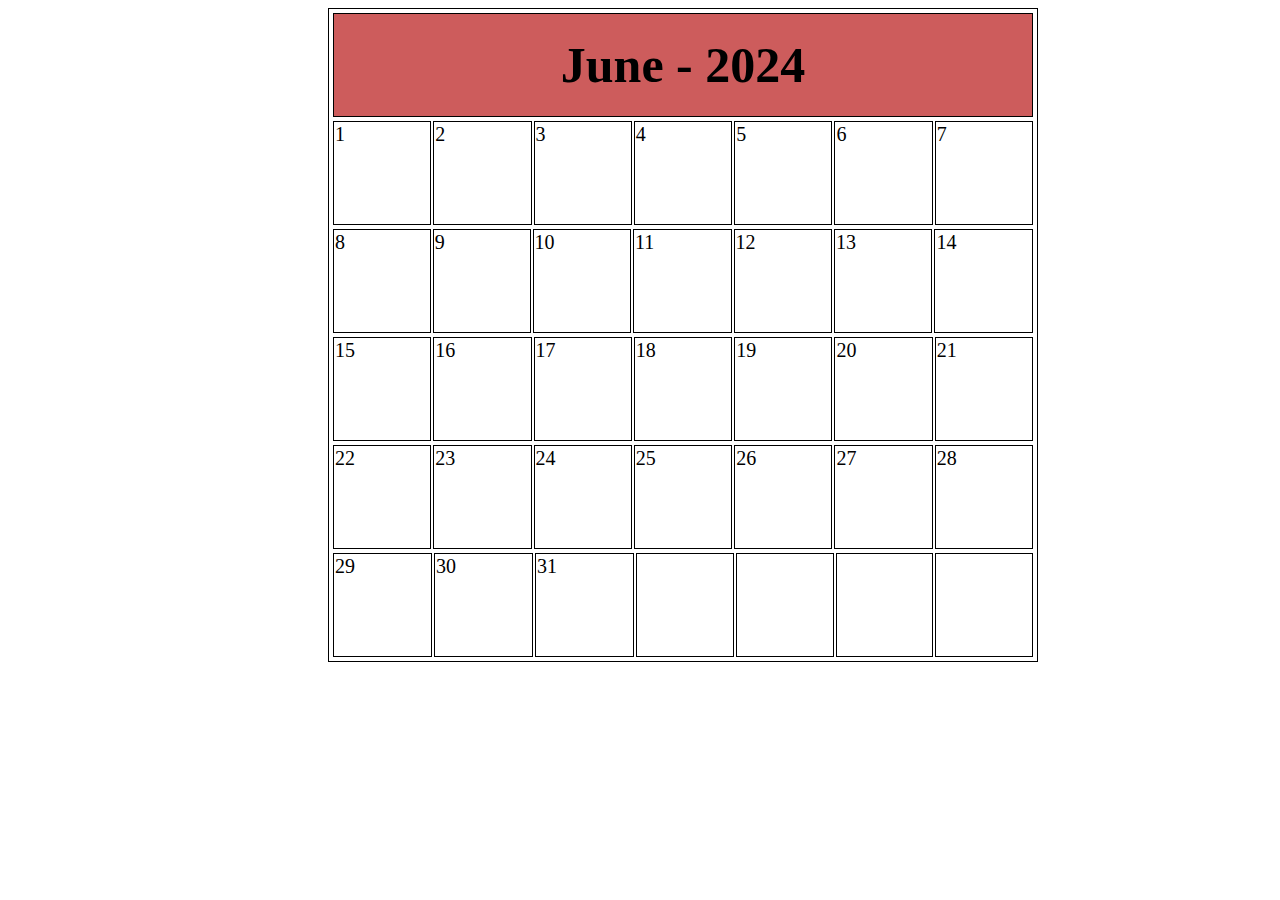
<file: Calendar/index.html>
<!DOCTYPE html>
<html lang="en">
<head>
    <meta charset="UTF-8">
    <meta name="viewport" content="width=device-width, initial-scale=1.0">
    <title>Calendar</title>
    <link rel="stylesheet" href="style.css">
</head>
<body>
    <table class="table">
        <tr class="line">
          <th class="date red">June - 2024</th>
     </tr>
        <tr class="line">
            <td class="day">1</td>
            <td class="day">2</td>
            <td class="day">3</td>
            <td class="day">4</td>
            <td class="day">5</td>
            <td class="day">6</td> 
            <td class="day">7</td>
        </tr>
        <tr class="line">
            <td class="day">8</td>
            <td class="day">9</td>
            <td class="day">10</td>
            <td class="day">11</td>
            <td class="day">12</td>
            <td class="day">13</td> 
            <td class="day">14</td>
        </tr>
        <tr class="line">
            <td class="day">15</td>
            <td class="day">16</td>
            <td class="day">17</td>
            <td class="day">18</td>
            <td class="day">19</td>
            <td class="day">20</td> 
            <td class="day">21</td>
        </tr>
        <tr class="line">
            <td class="day">22</td>
            <td class="day">23</td>
            <td class="day">24</td>
            <td class="day">25</td>
            <td class="day">26</td>
            <td class="day">27</td> 
            <td class="day">28</td>
        </tr>
        <tr class="line">
            <td class="day">29</td>
            <td class="day">30</td>
            <td class="day">31</td>
            <td class="day"></td>
            <td class="day"></td>
            <td class="day"></td> 
            <td class="day"></td>
        </tr>
      </table>
</body>
</html>
</file>
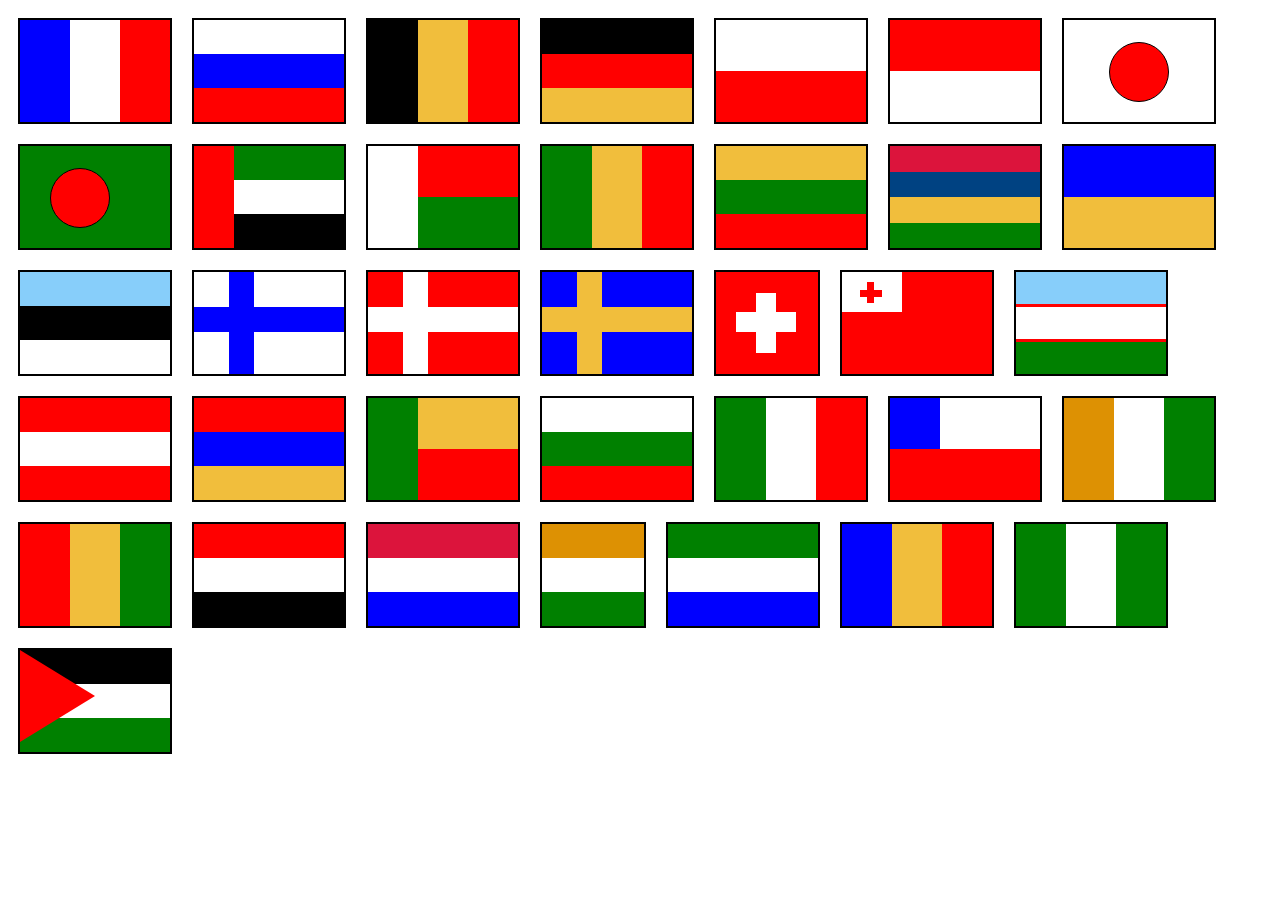
<file: Flags/index.html>
<!DOCTYPE html>
<html lang="en">
<head>
    <meta charset="UTF-8">
    <meta name="viewport" content="width=device-width, initial-scale=1.0">
    <link rel="stylesheet" href="style.css">
    <title>Flags</title>
</head>
<body>

    <div class="flag">
        <div class="threecolumn blue"></div>
        <div class="threecolumn white"></div>
        <div class="threecolumn red"></div>
    </div>
    <div class="flag">
        <div class="threeline white"></div>
        <div class="threeline blue"></div>
        <div class="threeline red"></div>
    </div>
    <div class="flag">
        <div class="threecolumn black"></div>
        <div class="threecolumn yellow"></div>
        <div class="threecolumn red"></div>
    </div>
    <div class="flag">
        <div class="threeline black"></div>
        <div class="threeline red"></div>
        <div class="threeline yellow"></div>
    </div>
    <div class="flag">
        <div class="twoline white"></div>
        <div class="twoline red"></div>
    </div>
    <div class="flag">
        <div class="twoline red"></div>
        <div class="twoline white"></div>
    </div>
    <div class="flag">
        <div class="ball red"></div>
    </div>
    <div class="flag green">
        <div id= "bangladeshball"class="ball red"></div>
    </div>
    <div class="flag">
        <div id="uaecolumn" class="threecolumn red"></div>
        <div class="threeline green"></div>
        <div class="threeline white"></div>
        <div class="threeline black"></div>
    </div>
    <div class="flag">
        <div class="threecolumn white"></div>
        <div class="twoline red"></div>
        <div class="twoline green"></div>
    </div>
    <div class="flag">
        <div class="threecolumn green"></div>
        <div class="threecolumn yellow"></div>
        <div class="threecolumn red"></div>
    </div>
    <div class="flag">
        <div class="threeline yellow"></div>
        <div class="threeline green"></div>
        <div class="threeline red"></div>
    </div>
    <div class="flag">
        <div class="fourline crimson"></div>
        <div id="mauritaniacolor" class="fourline"></div>
        <div class="fourline yellow"></div>
        <div class="fourline green"></div>
    </div>
    <div class="flag">
        <div class="twoline blue"></div>
        <div class="twoline yellow"></div>
    </div>
    <div class="flag">
        <div class="threeline lightblue"></div>
        <div class="threeline black"></div>
        <div class="threeline white"></div>
    </div>
    <div class="flag white">
        <div class="horizontalline blue"></div>
        <div class="verticalline blue"></div>
    </div>
    <div class="flag red">
        <div class="horizontalline white"></div>
        <div class="verticalline white"></div>
    </div>
    <div class="flag blue">
        <div class="horizontalline yellow"></div>
        <div class="verticalline yellow"></div>
    </div>
    <div class="squareflag red">
        <div id="verticallinesuica" class="verticalline white"></div>
        <div id="horizontallinesuica" class="horizontalline white"></div>
     </div>
    <div class="flag red">
        <div id="tonga">
            <div id="verticallinetonga" class="red"></div>
            <div id="horizontallinetonga" class="red"></div>
        </div>
    </div>
    <div class="flag">
        <div id="uzbekistandimension" class="threeline lightblue"></div>
        <div id="uzbekistanline" class="red"></div>
        <div id="uzbekistandimension" class="threeline white"></div>
        <div id="uzbekistanline" class="red"></div>
        <div id="uzbekistandimension" class="threeline green"></div>
    </div>
    <div class="flag">
        <div class="threeline red"></div>
        <div class="threeline white"></div>
        <div class="threeline red"></div>
    </div>
    <div class="flag">
        <div class="threeline red"></div>
        <div class="threeline blue"></div>
        <div class="threeline yellow"></div>
    </div>
    <div class="flag">
        <div id="benincolumn" class="threecolumn green"></div>
        <div class="twoline yellow"></div>
        <div class="twoline red"></div>
    </div>
    <div class="flag">
        <div class="threeline white"></div>
        <div class="threeline green"></div>
        <div class="threeline red"></div>
    </div>
    <div class="flag">
        <div class="threecolumn green"></div>
        <div class="threecolumn white"></div>
        <div class="threecolumn red"></div>
    </div>
    <div class="flag">
        <div id="qchile" class="threecolumn blue"></div>
        <div class="twoline white"></div>
        <div class="twoline red"></div>
    </div>
    <div class="flag">
        <div class="threecolumn orange"></div>
        <div class="threecolumn white"></div>
        <div class="threecolumn green"></div>
    </div>
    <div class="flag">
        <div class="threecolumn red"></div>
        <div class="threecolumn yellow"></div>
        <div class="threecolumn green"></div>
    </div>
    <div class="flag">
        <div class="threeline red"></div>
        <div class="threeline white"></div>
        <div class="threeline black"></div>
    </div>
    <div class="flag">
        <div class="threeline crimson"></div>
        <div class="threeline white"></div>
        <div class="threeline blue"></div>
    </div>
    <div class="squareflag">
        <div id="nigerline" class="threeline orange"></div>
        <div id="nigerline"class="threeline white"></div>
        <div id="nigerline" class="threeline green"></div>
    </div>
    <div class="flag">
        <div class="threeline green"></div>
        <div class="threeline white"></div>
        <div class="threeline blue"></div>
    </div>
    <div class="flag">
        <div class="threecolumn blue"></div>
        <div class="threecolumn yellow"></div>
        <div class="threecolumn red"></div>
    </div>
    <div class="flag">
        <div class="threecolumn green"></div>
        <div class="threecolumn white"></div>
        <div class="threecolumn green"></div>
    </div>
    <div class="flag">
        <div id="triemi" class="righttriangle"></div>
        <div class="threeline black"></div>
        <div class="threeline white"></div>
        <div class="threeline green"></div>
    </div>
</body>
</html>
</file>
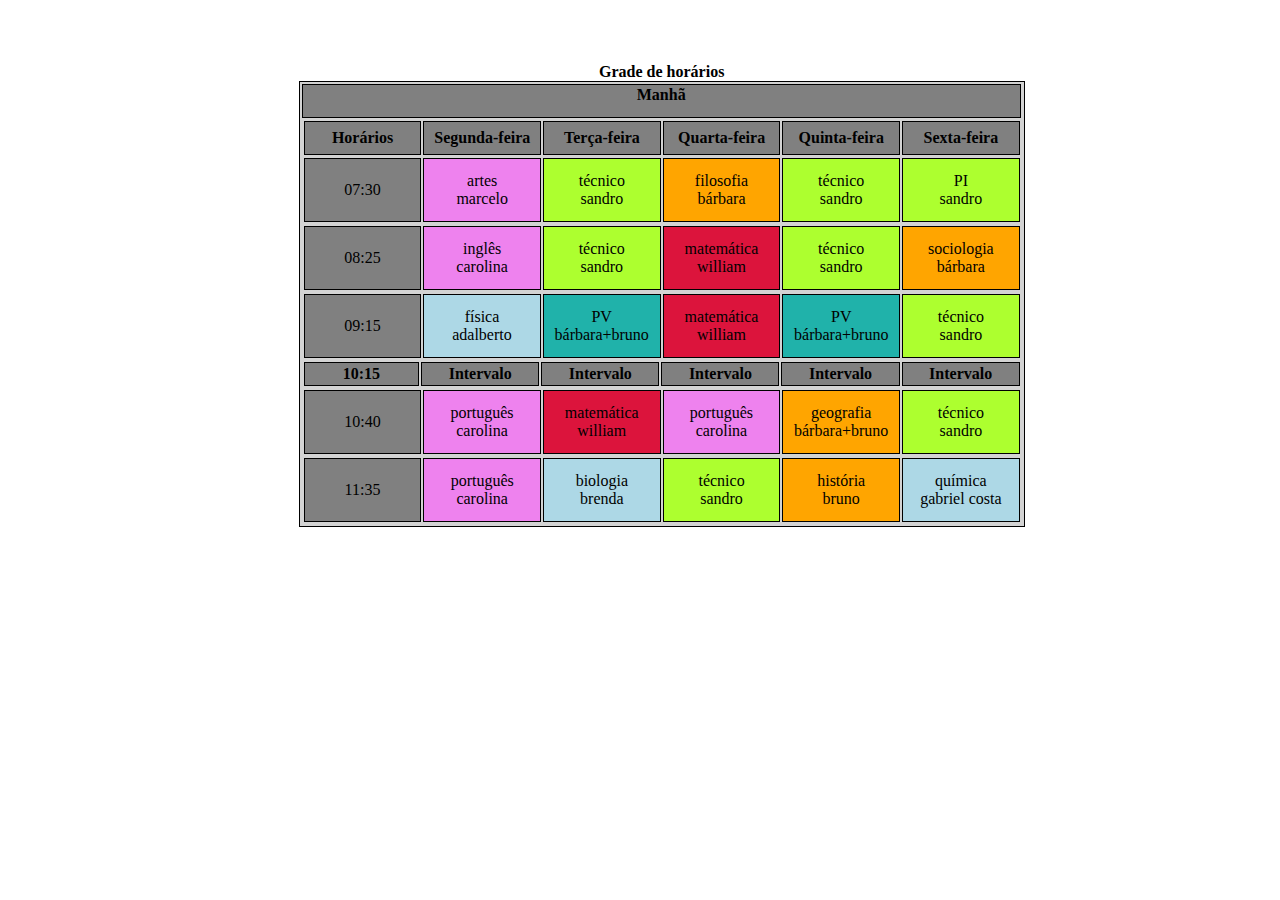
<file: Grade de horários/index.html>
<!DOCTYPE html>
<html lang="en">
<head>
    <meta charset="UTF-8">
    <meta name="viewport" content="width=device-width, initial-scale=1.0">
    <title>Grade de Horários </title>
    <link rel="stylesheet" href="index.css">
</head>
<body>
    <table class="tabela corcinzaclaro">
        <caption><strong>Grade de horários</strong></caption>
        <thead>
            <tr class="linhafina">
                <th class="turno corcinza">Manhã</th>
            </tr>
            <tr class="linhafina">
                <th class="info corcinza">Horários</th>
                <th class="info corcinza">Segunda-feira</th>
                <th class="info corcinza">Terça-feira</th>
                <th class="info corcinza">Quarta-feira</th>
                <th class="info corcinza">Quinta-feira</th>
                <th class="info corcinza">Sexta-feira</th>
            </tr>
        </thead>
        <tr class="linhapeyer">
            <td class="infopeyer corcinza">07:30</td>
            <td class="infopeyer corroxo"> artes <br> marcelo</td>
            <td class="infopeyer corverde"> técnico <br> sandro</td>
            <td class="infopeyer corlaranja"> filosofia <br>bárbara</td>
            <td class="infopeyer corverde"> técnico <br>sandro</td>
            <td class="infopeyer corverde" > PI <br>sandro</td>
        </tr>
        <tr class="linhapeyer">
            <td class="infopeyer corcinza">08:25</td>
            <td class="infopeyer corroxo"> inglês <br> carolina</td>
            <td class="infopeyer corverde"> técnico <br> sandro</td>
            <td class="infopeyer corvermelho"> matemática <br>william</td>
            <td class="infopeyer corverde"> técnico <br>sandro</td>
            <td class="infopeyer corlaranja" > sociologia <br>bárbara</td>
        </tr>
        <tr class="linhapeyer">
            <td class="infopeyer corcinza">09:15</td>
            <td class="infopeyer corazulclaro"> física <br> adalberto</td>
            <td class="infopeyer corazul"> PV <br> bárbara+bruno</td>
            <td class="infopeyer corvermelho"> matemática <br>william</td>
            <td class="infopeyer corazul"> PV <br> bárbara+bruno</td>
            <td class="infopeyer corverde" > técnico <br>sandro</td>
        </tr>
        <tr class="linhaintervalo">
            <th class="inter corcinza">10:15</th>
            <th class="inter corcinza">Intervalo</th>
            <th class="inter corcinza">Intervalo</th>
            <th class="inter corcinza">Intervalo</th>
            <th class="inter corcinza">Intervalo</th>
            <th class="inter corcinza">Intervalo</th>
        </tr>
        <tr class="linhapeyer">
            <td class="infopeyer corcinza">10:40</td>
            <td class="infopeyer corroxo"> português <br> carolina</td>
            <td class="infopeyer corvermelho"> matemática <br> william</td>
            <td class="infopeyer corroxo"> português  <br> carolina</td>
            <td class="infopeyer corlaranja"> geografia <br> bárbara+bruno</td>
            <td class="infopeyer corverde" > técnico <br>sandro</td>
        </tr> <tr class="linhapeyer">
            <td class="infopeyer corcinza">11:35</td>
            <td class="infopeyer corroxo"> português <br> carolina</td>
            <td class="infopeyer corazulclaro"> biologia <br> brenda</td>
            <td class="infopeyer corverde"> técnico <br> sandro</td>
            <td class="infopeyer corlaranja" > história <br> bruno</td>
            <td class="infopeyer corazulclaro" > química <br> gabriel costa</td>
        </tr>
    </table>
    
</body>
</html>
</file>
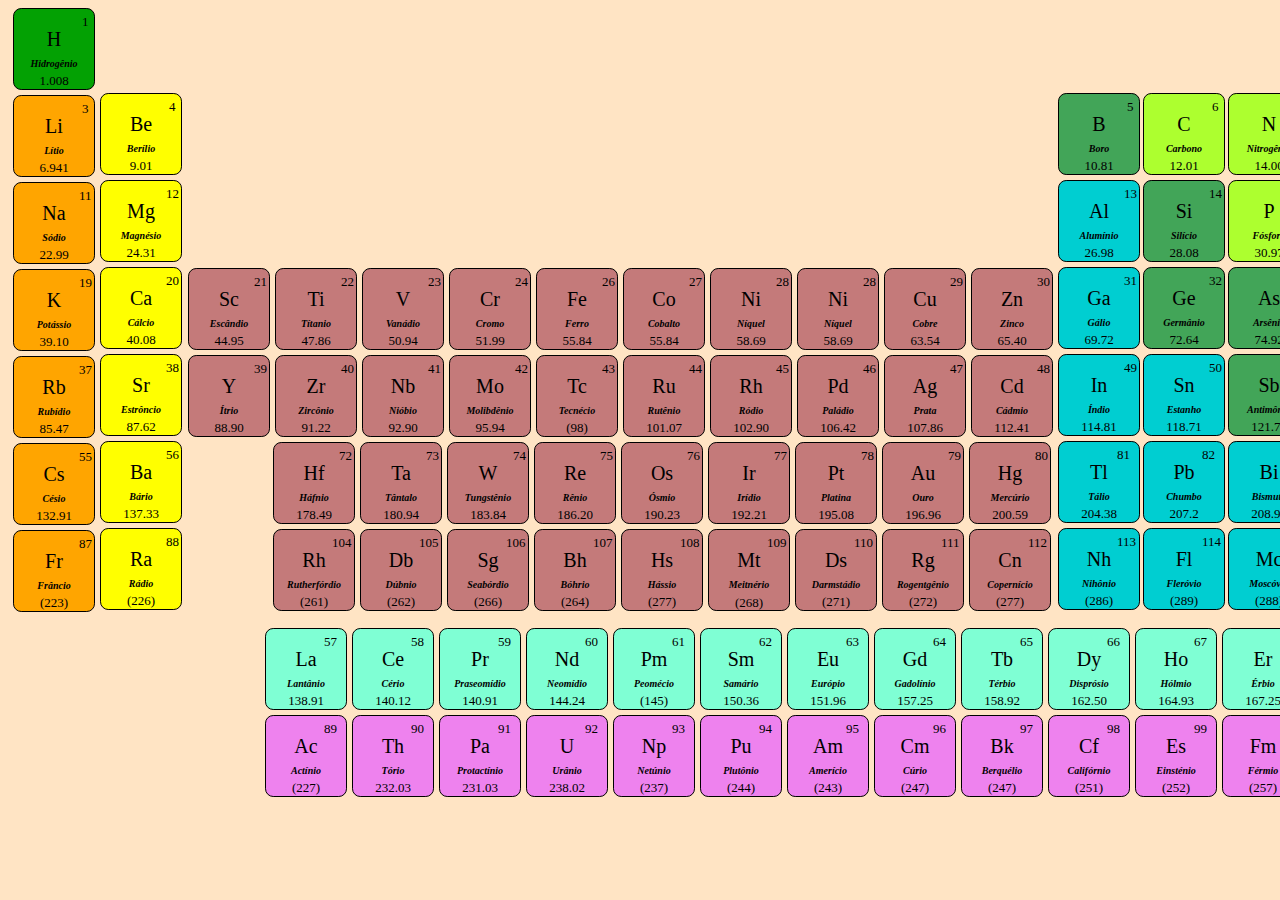
<file: Periodic Table/index.html>
<!DOCTYPE html>
<html lang="en">
<head>
    <meta charset="UTF-8">
    <meta name="viewport" content="width=device-width, initial-scale=1.0">
    <link rel="stylesheet" href="style.css">
    <title>Periodic Table</title>
</head>
<body>
    <div class="tab-per">
        <div class="col1A">
            <div class="bloco corverde">
                <div class="Z"> <span>1</span> </div>
                <div class="simbolo"> <span class="simbolo">H</span></div>
                <div class="nomeelemento"> <h1>Hidrogênio</h1></div>
                <div class="A"><span class="A">1.008</span></div>
            </div>
            <div class="bloco corlaranja">
                <div class="Z"> <span>3</span> </div>
                <div class="simbolo"> <span class="simbolo">Li</span></div>
                <div class="nomeelemento"> <h1>Lítio</h1></div>
                <div class="A"><span class="A">6.941</span></div>
            </div>
            <div class="bloco corlaranja">
                <div class="Z1"> <span>11</span> </div>
                <div class="simbolo"> <span class="simbolo">Na</span></div>
                <div class="nomeelemento"> <h1>Sódio</h1></div>
                <div class="A"><span class="A">22.99</span></div>
            </div>
            <div class="bloco corlaranja">
                <div class="Z1"> <span>19</span> </div>
                <div class="simbolo"> <span class="simbolo">K</span></div>
                <div class="nomeelemento"> <h1>Potássio</h1></div>
                <div class="A"><span class="A">39.10</span></div>
            </div>
            <div class="bloco corlaranja">
                <div class="Z1"> <span>37</span> </div>
                <div class="simbolo"> <span class="simbolo">Rb</span></div>
                <div class="nomeelemento"> <h1>Rubídio</h1></div>
                <div class="A"><span class="A">85.47</span></div>
            </div>
            <div class="bloco corlaranja">
                <div class="Z1"> <span>55</span> </div>
                <div class="simbolo"> <span class="simbolo">Cs</span></div>
                <div class="nomeelemento"> <h1>Césio</h1></div>
                <div class="A"><span class="A">132.91</span></div>
            </div>
            <div class="bloco corlaranja">
                <div class="Z1"> <span>87</span> </div>
                <div class="simbolo"> <span class="simbolo">Fr</span></div>
                <div class="nomeelemento"> <h1>Frâncio</h1></div>
                <div class="A"><span class="A">(223)</span></div>
            </div>
        </div>
        <div class="col2A">
            <div class="blocoinvi"></div>
            <div id="be" class="bloco coramarelo">
                <div class="Z"> <span>4</span> </div>
                <div class="simbolo"> <span class="simbolo">Be</span></div>
                <div class="nomeelemento"> <h1>Berílio</h1></div>
                <div class="A"><span class="A">9.01</span></div>
            </div>
            <div class="bloco coramarelo">
                <div class="Z1"> <span>12</span> </div>
                <div class="simbolo"> <span class="simbolo">Mg</span></div>
                <div class="nomeelemento"> <h1>Magnésio</h1></div>
                <div class="A"><span class="A">24.31</span></div>
            </div>
            <div class="bloco coramarelo">
                <div class="Z1"> <span>20</span> </div>
                <div class="simbolo"> <span class="simbolo">Ca</span></div>
                <div class="nomeelemento"> <h1>Cálcio</h1></div>
                <div class="A"><span class="A">40.08</span></div>
            </div>
            <div class="bloco coramarelo">
                <div class="Z1"> <span>38</span> </div>
                <div class="simbolo"> <span class="simbolo">Sr</span></div>
                <div class="nomeelemento"> <h1>Estrôncio</h1></div>
                <div class="A"><span class="A">87.62</span></div>
            </div>
            <div class="bloco coramarelo">
                <div class="Z1"> <span>56</span> </div>
                <div class="simbolo"> <span class="simbolo">Ba</span></div>
                <div class="nomeelemento"> <h1>Bário</h1></div>
                <div class="A"><span class="A">137.33</span></div>
            </div>
            <div class="bloco coramarelo">
                <div class="Z1"> <span>88</span> </div>
                <div class="simbolo"> <span class="simbolo">Ra</span></div>
                <div class="nomeelemento"> <h1>Rádio</h1></div>
                <div class="A"><span class="A">(226)</span></div>
            </div>
        </div>
        <div class="blocoinvi"></div>
        <div class="blocoinvi"></div>
        <div class="transicao">
            <div class="bloco corvermelhorosado">
                <div class="Z1"> <span>21</span> </div>
                <div class="simbolo"> <span class="simbolo">Sc</span></div>
                <div class="nomeelemento"> <h1>Escândio</h1></div>
                <div class="A"><span class="A">44.95</span></div>
            </div>
            <div class="bloco corvermelhorosado">
                <div class="Z1"> <span>22</span> </div>
                <div class="simbolo"> <span class="simbolo">Ti</span></div>
                <div class="nomeelemento"> <h1>Títanio</h1></div>
                <div class="A"><span class="A">47.86</span></div>
            </div>
            <div class="bloco corvermelhorosado">
                <div class="Z1"> <span>23</span> </div>
                <div class="simbolo"> <span class="simbolo">V</span></div>
                <div class="nomeelemento"> <h1>Vanádio</h1></div>
                <div class="A"><span class="A">50.94</span></div>
            </div>
            <div class="bloco corvermelhorosado">
                <div class="Z1"> <span>24</span> </div>
                <div class="simbolo"> <span class="simbolo">Cr</span></div>
                <div class="nomeelemento"> <h1>Cromo</h1></div>
                <div class="A"><span class="A"> 51.99</span></div>
            </div>
            <div class="bloco corvermelhorosado">
                    <div class="Z1"> <span>26</span> </div>
                    <div class="simbolo"> <span class="simbolo">Fe</span></div>
                    <div class="nomeelemento"> <h1>Ferro</h1></div>
                    <div class="A"><span class="A">55.84</span></div>
            </div>
            <div class="bloco corvermelhorosado">
                <div class="Z1"> <span>27</span> </div>
                <div class="simbolo"> <span class="simbolo">Co</span></div>
                <div class="nomeelemento"> <h1>Cobalto</h1></div>
                <div class="A"><span class="A">55.84</span></div>
            </div>
            <div class="bloco corvermelhorosado">
                <div class="Z1"> <span>28</span> </div>
                <div class="simbolo"> <span class="simbolo">Ni</span></div>
                <div class="nomeelemento"> <h1>Níquel</h1></div>
                <div class="A"><span class="A">58.69</span></div>
            </div>
            <div class="bloco corvermelhorosado">
                   <div class="Z1"> <span>28</span> </div>
                   <div class="simbolo"> <span class="simbolo">Ni</span></div>
                   <div class="nomeelemento"> <h1>Níquel</h1></div>
                   <div class="A"><span class="A">58.69</span></div>
            </div>
            <div class="bloco corvermelhorosado">
                <div class="Z1"> <span>29</span> </div>
                <div class="simbolo"> <span class="simbolo">Cu</span></div>
                <div class="nomeelemento"> <h1>Cobre</h1></div>
                <div class="A"><span class="A">63.54</span></div>
            </div>
            <div class="bloco corvermelhorosado">
                <div class="Z1"> <span>30</span> </div>
                <div class="simbolo"> <span class="simbolo">Zn</span></div>
                <div class="nomeelemento"> <h1>Zinco</h1></div>
                <div class="A"><span class="A">65.40</span></div>
            </div>
            <div class="bloco corvermelhorosado">
                <div class="Z1"> <span>39</span> </div>
                <div class="simbolo"> <span class="simbolo">Y</span></div>
                <div class="nomeelemento"> <h1>Ítrio</h1></div>
                <div class="A"><span class="A">88.90</span></div>
            </div>
            <div class="bloco corvermelhorosado">
                <div class="Z1"> <span>40</span> </div>
                <div class="simbolo"> <span class="simbolo">Zr</span></div>
                <div class="nomeelemento"> <h1>Zircônio</h1></div>
                <div class="A"><span class="A">91.22</span></div>
            </div>
            <div class="bloco corvermelhorosado">
                <div class="Z1"> <span>41</span> </div>
                <div class="simbolo"> <span class="simbolo">Nb</span></div>
                <div class="nomeelemento"> <h1>Nióbio</h1></div>
                <div class="A"><span class="A">92.90</span></div>
            </div>
            <div class="bloco corvermelhorosado">
                <div class="Z1"> <span>42</span> </div>
                <div class="simbolo"> <span class="simbolo">Mo</span></div>
                <div class="nomeelemento"> <h1>Molibdênio</h1></div>
                <div class="A"><span class="A">95.94</span></div>
            </div>
            <div class="bloco corvermelhorosado">
                <div class="Z1"> <span>43</span> </div>
                <div class="simbolo"> <span class="simbolo">Tc</span></div>
                <div class="nomeelemento"> <h1>Tecnécio</h1></div>
                <div class="A"><span class="A">(98)</span></div>
            </div>
            <div class="bloco corvermelhorosado">
                <div class="Z1"> <span>44</span> </div>
                <div class="simbolo"> <span class="simbolo">Ru</span></div>
                <div class="nomeelemento"> <h1>Rutênio</h1></div>
                <div class="A"><span class="A">101.07</span></div>
            </div>
            <div class="bloco corvermelhorosado">
                <div class="Z1"> <span>45</span> </div>
                <div class="simbolo"> <span class="simbolo">Rh</span></div>
                <div class="nomeelemento"> <h1>Ródio</h1></div>
                <div class="A"><span class="A">102.90</span></div>
            </div>
            <div class="bloco corvermelhorosado">
                <div class="Z1"> <span>46</span> </div>
                <div class="simbolo"> <span class="simbolo">Pd</span></div>
                <div class="nomeelemento"> <h1>Paládio</h1></div>
                <div class="A"><span class="A">106.42</span></div>
            </div>
            <div class="bloco corvermelhorosado">
                <div class="Z1"> <span>47</span> </div>
                <div class="simbolo"> <span class="simbolo">Ag</span></div>
                <div class="nomeelemento"> <h1>Prata</h1></div>
                <div class="A"><span class="A">107.86</span></div>
            </div>
            <div class="bloco corvermelhorosado">
                <div class="Z1"> <span>48</span> </div>
                <div class="simbolo"> <span class="simbolo">Cd</span></div>
                <div class="nomeelemento"> <h1>Cádmio</h1></div>
                <div class="A"><span class="A">112.41</span></div>
            </div>
            <div id="divisor" class="blocoinvi"></div>
            <div class="bloco corvermelhorosado">
                <div class="Z1"> <span>72</span> </div>
                <div class="simbolo"> <span class="simbolo">Hf</span></div>
                <div class="nomeelemento"> <h1>Háfnio</h1></div>
                <div class="A"><span class="A">178.49</span></div>
            </div>
            <div class="bloco corvermelhorosado">
                <div class="Z1"> <span>73</span> </div>
                <div class="simbolo"> <span class="simbolo">Ta</span></div>
                <div class="nomeelemento"> <h1>Tântalo</h1></div>
                <div class="A"><span class="A">180.94</span></div>
            </div>
            <div class="bloco corvermelhorosado">
                <div class="Z1"> <span>74</span> </div>
                <div class="simbolo"> <span class="simbolo">W</span></div>
                <div class="nomeelemento"> <h1>Tungstênio</h1></div>
                <div class="A"><span class="A">183.84</span></div>
            </div>
            <div class="bloco corvermelhorosado">
                <div class="Z1"> <span>75</span> </div>
                <div class="simbolo"> <span class="simbolo">Re</span></div>
                <div class="nomeelemento"> <h1>Rênio</h1></div>
                <div class="A"><span class="A">186.20</span></div>
            </div>
            <div class="bloco corvermelhorosado">
                <div class="Z1"> <span>76</span> </div>
                <div class="simbolo"> <span class="simbolo">Os</span></div>
                <div class="nomeelemento"> <h1>Ósmio</h1></div>
                <div class="A"><span class="A">190.23</span></div>
            </div>
            <div class="bloco corvermelhorosado">
                <div class="Z1"> <span>77</span> </div>
                <div class="simbolo"> <span class="simbolo">Ir</span></div>
                <div class="nomeelemento"> <h1>Irídio</h1></div>
                <div class="A"><span class="A">192.21</span></div>
            </div>
            <div class="bloco corvermelhorosado">
                <div class="Z1"> <span>78</span> </div>
                <div class="simbolo"> <span class="simbolo">Pt</span></div>
                <div class="nomeelemento"> <h1>Platina</h1></div>
                <div class="A"><span class="A">195.08</span></div>
            </div>
            <div class="bloco corvermelhorosado">
                <div class="Z1"> <span>79</span> </div>
                <div class="simbolo"> <span class="simbolo">Au</span></div>
                <div class="nomeelemento"> <h1>Ouro</h1></div>
                <div class="A"><span class="A">196.96</span></div>
            </div>
            <div class="bloco corvermelhorosado">
                <div class="Z1"> <span>80</span> </div>
                <div class="simbolo"> <span class="simbolo">Hg</span></div>
                <div class="nomeelemento"> <h1>Mercúrio</h1></div>
                <div class="A"><span class="A">200.59</span></div>
            </div>
            <div id="divisor" class="blocoinvi"></div>
            <div class="bloco corvermelhorosado">
                <div class="Z2"> <span>104</span> </div>
                <div class="simbolo"> <span class="simbolo">Rh</span></div>
                <div class="nomeelemento"> <h1>Rutherfórdio</h1></div>
                <div class="A"><span class="A">(261)</span></div>
            </div>
            <div class="bloco corvermelhorosado">
                <div class="Z2"> <span>105</span> </div>
                <div class="simbolo"> <span class="simbolo">Db</span></div>
                <div class="nomeelemento"> <h1>Dúbnio</h1></div>
                <div class="A"><span class="A">(262)</span></div>
            </div>
            <div class="bloco corvermelhorosado">
                <div class="Z2"> <span>106</span> </div>
                <div class="simbolo"> <span class="simbolo">Sg</span></div>
                <div class="nomeelemento"> <h1>Seabórdio</h1></div>
                <div class="A"><span class="A">(266)</span></div>
            </div>
            <div class="bloco corvermelhorosado">
                <div class="Z2"> <span>107</span> </div>
                <div class="simbolo"> <span class="simbolo">Bh</span></div>
                <div class="nomeelemento"> <h1>Bóhrio</h1></div>
                <div class="A"><span class="A">(264)</span></div>
            </div>
            <div class="bloco corvermelhorosado">
                <div class="Z2"> <span>108</span></div>
                <div class="simbolo"> <span class="simbolo">Hs</span></div>
                <div class="nomeelemento"> <h1>Hássio</h1></div>
                <div class="A"><span class="A">(277)</span></div>
            </div>
            <div class="bloco corvermelhorosado">
                <div class="Z2"> <span>109</span> </div>
                <div class="simbolo"> <span class="simbolo">Mt</span></div>
                <div class="nomeelemento"> <h1>Meitnério</h1></div>
                <div class="A"><span class="A"></span>(268)</span></div>
            </div>
            <div class="bloco corvermelhorosado">
                <div class="Z2"> <span>110</span> </div>
                <div class="simbolo"> <span class="simbolo">Ds</span></div>
                <div class="nomeelemento"> <h1>Darmstádio</h1></div>
                <div class="A"><span class="A">(271)</span></div>
            </div>
            <div class="bloco corvermelhorosado">
                <div class="Z2"> <span>111</span> </div>
                <div class="simbolo"> <span class="simbolo">Rg</span></div>
                <div class="nomeelemento"> <h1>Rogentgênio</h1></div>
                <div class="A"><span class="A">(272)</span></div>
            </div>
            <div class="bloco corvermelhorosado">
                <div class="Z2"> <span>112</span> </div>
                <div class="simbolo"> <span class="simbolo">Cn</span></div>
                <div class="nomeelemento"> <h1>Copernício</h1></div>
                <div class="A"><span class="A">(277)</span></div>
            </div>
        </div>
        <div class="col3A">
            <div class="bloco corazulmar">
                <div class="Z"> <span>5</span> </div>
                <div class="simbolo"> <span class="simbolo">B</span></div>
                <div class="nomeelemento"> <h1>Boro</h1></div>
                <div class="A"><span class="A">10.81</span></div>
            </div>
            <div class="bloco corazulfraco">
                <div class="Z1"> <span>13</span> </div>
                <div class="simbolo"> <span class="simbolo">Al</span></div>
                <div class="nomeelemento"> <h1>Alumínio</h1></div>
                <div class="A"><span class="A">26.98</span></div>
            </div>
            <div class="bloco corazulfraco">
                <div class="Z1"> <span>31</span> </div>
                <div class="simbolo"> <span class="simbolo">Ga</span></div>
                <div class="nomeelemento"> <h1>Gálio</h1></div>
                <div class="A"><span class="A">69.72</span></div>
            </div>
            <div class="bloco corazulfraco">
                <div class="Z1"> <span>49</span> </div>
                <div class="simbolo"> <span class="simbolo">In</span></div>
                <div class="nomeelemento"> <h1>Índio</h1></div>
                <div class="A"><span class="A">114.81</span></div>
            </div>
            <div class="bloco corazulfraco">
                <div class="Z2"> <span>81</span> </div>
                <div class="simbolo"> <span class="simbolo">Tl</span></div>
                <div class="nomeelemento"> <h1>Tálio</h1></div>
                <div class="A"><span class="A">204.38</span></div>
            </div>
            <div class="bloco corazulfraco">
                <div class="Z2"> <span>113</span> </div>
                <div class="simbolo"> <span class="simbolo">Nh</span></div>
                <div class="nomeelemento"> <h1>Nihônio</h1></div>
                <div class="A"><span class="A">(286)</span></div>
            </div>
        </div>
        <div class="col4A">
            <div class="bloco corverdefraco">
                <div class="Z"> <span>6</span> </div>
                <div class="simbolo"> <span class="simbolo">C</span></div>
                <div class="nomeelemento"> <h1>Carbono</h1></div>
                <div class="A"><span class="A">12.01</span></div>
            </div>
            <div class="bloco corazulmar">
                <div class="Z1"> <span>14</span> </div>
                <div class="simbolo"> <span class="simbolo">Si</span></div>
                <div class="nomeelemento"> <h1>Silício</h1></div>
                <div class="A"><span class="A">28.08</span></div>
            </div>
            <div class="bloco corazulmar">
                <div class="Z1"> <span>32</span> </div>
                <div class="simbolo"> <span class="simbolo">Ge</span></div>
                <div class="nomeelemento"> <h1>Germânio</h1></div>
                <div class="A"><span class="A">72.64</span></div>
            </div>
            <div class="bloco corazulfraco">
                <div class="Z1"> <span>50</span> </div>
                <div class="simbolo"> <span class="simbolo">Sn</span></div>
                <div class="nomeelemento"> <h1>Estanho</h1></div>
                <div class="A"><span class="A">118.71</span></div>
            </div>
            <div class="bloco corazulfraco">
                <div class="Z2"> <span>82</span> </div>
                <div class="simbolo"> <span class="simbolo">Pb</span></div>
                <div class="nomeelemento"> <h1>Chumbo</h1></div>
                <div class="A"><span class="A">207.2</span></div>
            </div>
            <div class="bloco corazulfraco">
                <div class="Z2"> <span>114</span> </div>
                <div class="simbolo"> <span class="simbolo">Fl</span></div>
                <div class="nomeelemento"> <h1>Fleróvio</h1></div>
                <div class="A"><span class="A">(289)</span></div>
            </div>
        </div>
        <div class="col5A">
            <div class="bloco corverdefraco">
                <div class="Z"> <span>7</span> </div>
                <div class="simbolo"> <span class="simbolo">N</span></div>
                <div class="nomeelemento"> <h1>Nitrogênio</h1></div>
                <div class="A"><span class="A">14.00</span></div>
            </div>
            <div class="bloco corverdefraco">
                <div class="Z1"> <span>15</span> </div>
                <div class="simbolo"> <span class="simbolo">P</span></div>
                <div class="nomeelemento"> <h1>Fósforo</h1></div>
                <div class="A"><span class="A">30.97</span></div>
            </div>
            <div class="bloco corazulmar">
                <div class="Z1"> <span>33</span> </div>
                <div class="simbolo"> <span class="simbolo">As</span></div>
                <div class="nomeelemento"> <h1>Arsênio</h1></div>
                <div class="A"><span class="A">74.92</span> </span></div>
            </div>
            <div class="bloco corazulmar">
                <div class="Z1"> <span>51</span> </div>
                <div class="simbolo"> <span class="simbolo">Sb</span></div>
                <div class="nomeelemento"> <h1>Antimônio</h1></div>
                <div class="A"><span class="A">121.76</span></div>
            </div>
            <div class="bloco corazulfraco">
                <div class="Z2"> <span>83</span> </div>
                <div class="simbolo"> <span class="simbolo">Bi</span></div>
                <div class="nomeelemento"> <h1>Bismuto</h1></div>
                <div class="A"><span class="A">208.98</span></div>
            </div>
            <div class="bloco corazulfraco">
                <div class="Z2"> <span>115</span> </div>
                <div class="simbolo"> <span class="simbolo">Mc</span></div>
                <div class="nomeelemento"> <h1>Moscóvio</h1></div>
                <div class="A"><span class="A">(288)</span></div>
            </div>
        </div>
        <div class="col6A">
            <div class="bloco corverdefraco">
                <div class="Z"> <span>8</span> </div>
                <div class="simbolo"> <span class="simbolo">O</span></div>
                <div class="nomeelemento"> <h1>Oxigênio</h1></div>
                <div class="A"><span class="A">15.99</span></div>
            </div>
            <div class="bloco corverdefraco">
                <div class="Z1"> <span>16</span> </div>
                <div class="simbolo"> <span class="simbolo">S</span></div>
                <div class="nomeelemento"> <h1>Enxofre</h1></div>
                <div class="A"><span class="A">28.08</span></div>
            </div>
            <div class="bloco corverdefraco">
                <div class="Z1"> <span>34</span> </div>
                <div class="simbolo"> <span class="simbolo">Se</span></div>
                <div class="nomeelemento"> <h1>Selênio</h1></div>
                <div class="A"><span class="A">78.96</span></div>
            </div>
            <div class="bloco corazulmar">
                <div class="Z1"> <span>52</span> </div>
                <div class="simbolo"> <span class="simbolo">Te</span></div>
                <div class="nomeelemento"> <h1>Telúrio</h1></div>
                <div class="A"><span class="A">127.6</span></div>
            </div>
            <div class="bloco corazulmar">
                <div class="Z2"> <span>84</span> </div>
                <div class="simbolo"> <span class="simbolo">Po</span></div>
                <div class="nomeelemento"> <h1>Polônio</h1></div>
                <div class="A"><span class="A">(210)</span></div>
            </div>
            <div class="bloco corazulfraco">
                <div class="Z2"> <span>116</span> </div>
                <div class="simbolo"> <span class="simbolo">Lv</span></div>
                <div class="nomeelemento"> <h1>Livermório</h1></div>
                <div class="A"><span class="A">(293)</span></div>
            </div>
        </div>
        <div class="col7A">
            <div class="bloco corazul2">
                <div class="Z"> <span>9</span> </div>
                <div class="simbolo"> <span class="simbolo">F</span></div>
                <div class="nomeelemento"> <h1>Fluór</h1></div>
                <div class="A"><span class="A">18.99</span></div>
            </div>
            <div class="bloco corazul2">
                <div class="Z1"> <span>17</span> </div>
                <div class="simbolo"> <span class="simbolo">Cl</span></div>
                <div class="nomeelemento"> <h1>Cloro</h1></div>
                <div class="A"><span class="A">35.45</span></div>
            </div>
            <div class="bloco corazul2">
                <div class="Z1"> <span>35</span> </div>
                <div class="simbolo"> <span class="simbolo">Br</span></div>
                <div class="nomeelemento"> <h1>Bromo</h1></div>
                <div class="A"><span class="A">79.90</span></div>
            </div>
            <div class="bloco corazul2">
                <div class="Z1"> <span>53</span> </div>
                <div class="simbolo"> <span class="simbolo">I</span></div>
                <div class="nomeelemento"> <h1>Iodo</h1></div>
                <div class="A"><span class="A">126.90</span></div>
            </div>
            <div class="bloco corazul2">    
                <div class="Z2"> <span>84</span> </div>
                <div class="simbolo"> <span class="simbolo">At</span></div>
                <div class="nomeelemento"> <h1>Ástato</h1></div>
                <div class="A"><span class="A">(210)</span></div>
            </div>
            <div class="bloco corazul2">
                <div class="Z2"> <span>116</span> </div>
                <div class="simbolo"> <span class="simbolo">Ts</span></div>
                <div class="nomeelemento"> <h1>Tenessino</h1></div>
                <div class="A"><span class="A">(294)</span></div>
            </div>
        </div>
        <div class="col8A">
            <div class="bloco corazulforte">
                <div class="Z"> <span>2</span> </div>
                <div class="simbolo"> <span class="simbolo">He</span></div>
                <div class="nomeelemento"> <h1>Hélio</h1></div>
                <div class="A"><span class="A">4.003</span></div>
            </div>
            <div class="bloco corazulforte">
                <div class="Z1"> <span>10</span> </div>
                <div class="simbolo"> <span class="simbolo">Ne</span></div>
                <div class="nomeelemento"> <h1>Neônio</h1></div>
                <div class="A"><span class="A">20.18</span></div>
            </div>
            <div class="bloco corazulforte">
                <div class="Z1"> <span>18</span> </div>
                <div class="simbolo"> <span class="simbolo">Ar</span></div>
                <div class="nomeelemento"> <h1>Argônio</h1></div>
                <div class="A"><span class="A">39.94</span></div>
            </div>
            <div class="bloco corazulforte">
                <div class="Z1"> <span>36</span> </div>
                <div class="simbolo"> <span class="simbolo">Kr</span></div>
                <div class="nomeelemento"> <h1>Criptônio</h1></div>
                <div class="A"><span class="A">83.79</span></div>
            </div>
            <div class="bloco corazulforte">
                <div class="Z1"> <span>54</span> </div>
                <div class="simbolo"> <span class="simbolo">Xe</span></div>
                <div class="nomeelemento"> <h1>Xenônio</h1></div>
                <div class="A"><span class="A">131.29</span></div>
            </div>
            <div class="bloco corazulforte">
                <div class="Z1"> <span>86</span> </div>
                <div class="simbolo"> <span class="simbolo">Rn</span></div>
                <div class="nomeelemento"> <h1>Radônio</h1></div>
                <div class="A"><span class="A">(220)</span></div>
            </div>
            <div class="bloco corazulforte">
                <div class="Z2"> <span>118</span> </div>
                <div class="simbolo"> <span class="simbolo">Og</span></div>
                <div class="nomeelemento"> <h1>Oganessônio</h1></div>
                <div class="A"><span class="A">(294)</span></div>
            </div>
       </div>
    </div>
    <div class="restante">
        <div class="line1">
            <div class="blocobaixo corazul3">
                <div class="Z2"> <span>57</span> </div>
                <div class="simbolo"> <span class="simbolo">La</span></div>
                <div class="nomeelemento"> <h1>Lantânio</h1></div>
                <div class="A"><span class="A">138.91</span></div>
            </div>
            <div class="blocobaixo corazul3">
                <div class="Z2"> <span>58</span> </div>
                <div class="simbolo"> <span class="simbolo">Ce</span></div>
                <div class="nomeelemento"> <h1>Cério</h1></div>
                <div class="A"><span class="A">140.12</span></div>
            </div>
            <div class="blocobaixo corazul3">
                <div class="Z2"> <span>59</span> </div>
                <div class="simbolo"> <span class="simbolo">Pr</span></div>
                <div class="nomeelemento"> <h1>Praseomídio</h1></div>
                <div class="A"><span class="A">140.91</span></div>
            </div>
            <div class="blocobaixo corazul3">
                <div class="Z2"> <span>60</span> </div>
                <div class="simbolo"> <span class="simbolo">Nd</span></div>
                <div class="nomeelemento"> <h1>Neomídio</h1></div>
                <div class="A"><span class="A">144.24</span></div>
            </div>
            <div class="blocobaixo corazul3">
                <div class="Z2"> <span>61</span> </div>
                <div class="simbolo"> <span class="simbolo">Pm</span></div>
                <div class="nomeelemento"> <h1>Peomécio</h1></div>
                <div class="A"><span class="A">(145)</span></div>
            </div>
            <div id="float" class="blocobaixo corazul3">
                <div class="Z2"> <span>62</span> </div>
                <div class="simbolo"> <span class="simbolo">Sm</span></div>
                <div class="nomeelemento"> <h1>Samário</h1></div>
                <div class="A"><span class="A">150.36</span></div>
            </div>
            <div class="blocobaixo corazul3">
                <div class="Z2"> <span>63</span> </div>
                <div class="simbolo"> <span class="simbolo">Eu</span></div>
                <div class="nomeelemento"> <h1>Európio</h1></div>
                <div class="A"><span class="A">151.96</span></div>
            </div>
            <div id="float" class="blocobaixo corazul3">
                <div class="Z2"> <span>64</span> </div>
                <div class="simbolo"> <span class="simbolo">Gd</span></div>
                <div class="nomeelemento"> <h1>Gadolínio</h1></div>
                <div class="A"><span class="A">157.25</span></div>
            </div>
            <div class="blocobaixo corazul3">
                <div class="Z2"> <span>65</span> </div>
                <div class="simbolo"> <span class="simbolo">Tb</span></div>
                <div class="nomeelemento"> <h1>Térbio</h1></div>
                <div class="A"><span class="A">158.92</span></div>
            </div>
            <div id="float" class="blocobaixo corazul3">
                <div class="Z2"> <span>66</span> </div>
                <div class="simbolo"> <span class="simbolo">Dy</span></div>
                <div class="nomeelemento"> <h1>Disprósio</h1></div>
                <div class="A"><span class="A">162.50</span></div>
            </div>
            <div class="blocobaixo corazul3">
                <div class="Z2"> <span>67</span> </div>
                <div class="simbolo"> <span class="simbolo">Ho</span></div>
                <div class="nomeelemento"> <h1>Hólmio</h1></div>
                <div class="A"><span class="A">164.93</span></div>
            </div>
            <div id="float" class="blocobaixo corazul3">
                <div class="Z2"> <span>68</span> </div>
                <div class="simbolo"> <span class="simbolo">Er</span></div>
                <div class="nomeelemento"> <h1>Érbio</h1></div>
                <div class="A"><span class="A">167.25</span></div>
            </div>
            <div id="float" class="blocobaixo corazul3">
                <div class="Z2"> <span>69</span> </div>
                <div class="simbolo"> <span class="simbolo">Tm</span></div>
                <div class="nomeelemento"> <h1>Túlio</h1></div>
                <div class="A"><span class="A">168.93</span></div>
            </div>
            <div class="blocobaixo corazul3">
                <div class="Z2"> <span>70</span> </div>
                <div class="simbolo"> <span class="simbolo">Yb</span></div>
                <div class="nomeelemento"> <h1>Itérbio</h1></div>
                <div class="A"><span class="A">173.04</span></div>
            </div>
            <div class="blocobaixo corazul3">
                <div class="Z2"> <span>71</span> </div>
                <div class="simbolo"> <span class="simbolo">Lu</span></div>
                <div class="nomeelemento"> <h1>Lutênio</h1></div>
                <div class="A"><span class="A">174.96</span></div>
            </div>
        </div>
        <div class="line2">
            <div class="blocobaixo corroxo">
                <div class="Z2"> <span>89</span> </div>
                <div class="simbolo"> <span class="simbolo">Ac</span></div>
                <div class="nomeelemento"> <h1>Actínio</h1></div>
                <div class="A"><span class="A">(227)</span></div>
            </div>
            <div class="blocobaixo corroxo">
                <div class="Z2"> <span>90</span> </div>
                <div class="simbolo"> <span class="simbolo">Th</span></div>
                <div class="nomeelemento"> <h1>Tório</h1></div>
                <div class="A"><span class="A">232.03</span></div>
            </div>
            <div class="blocobaixo corroxo">
                <div class="Z2"> <span>91</span> </div>
                <div class="simbolo"> <span class="simbolo">Pa</span></div>
                <div class="nomeelemento"> <h1>Protactínio</h1></div>
                <div class="A"><span class="A">231.03</span></div>
            </div>
            <div class="blocobaixo corroxo">
                <div class="Z2"> <span>92</span> </div>
                <div class="simbolo"> <span class="simbolo">U</span></div>
                <div class="nomeelemento"> <h1>Urânio</h1></div>
                <div class="A"><span class="A">238.02</span></div>
            </div>
            <div class="blocobaixo corroxo">
                <div class="Z2"> <span>93</span> </div>
                <div class="simbolo"> <span class="simbolo">Np</span></div>
                <div class="nomeelemento"> <h1>Netúnio</h1></div>
                <div class="A"><span class="A">(237)</span></div>
            </div>
            <div class="blocobaixo corroxo">
                <div class="Z2"> <span>94</span> </div>
                <div class="simbolo"> <span class="simbolo">Pu</span></div>
                <div class="nomeelemento"> <h1>Plutônio</h1></div>
                <div class="A"><span class="A">(244)</span></div>
            </div>
            <div class="blocobaixo corroxo">
                <div class="Z2"> <span>95</span> </div>
                <div class="simbolo"> <span class="simbolo">Am</span></div>
                <div class="nomeelemento"> <h1>Amerício</h1></div>
                <div class="A"><span class="A">(243)</span></div>
            </div>
            <div class="blocobaixo corroxo">
                <div class="Z2"> <span>96</span> </div>
                <div class="simbolo"> <span class="simbolo">Cm</span></div>
                <div class="nomeelemento"> <h1>Cúrio</h1></div>
                <div class="A"><span class="A">(247)</span></div>
            </div>
            <div class="blocobaixo corroxo">
                <div class="Z2"> <span>97</span> </div>
                <div class="simbolo"> <span class="simbolo">Bk</span></div>
                <div class="nomeelemento"> <h1>Berquélio</h1></div>
                <div class="A"><span class="A">(247)</span></div>
            </div>
            <div class="blocobaixo corroxo">
                <div class="Z2"> <span>98</span> </div>
                <div class="simbolo"> <span class="simbolo">Cf</span></div>
                <div class="nomeelemento"> <h1>Califórnio</h1></div>
                <div class="A"><span class="A">(251)</span></div>
            </div>
            <div class="blocobaixo corroxo">
                <div class="Z2"> <span>99</span> </div>
                <div class="simbolo"> <span class="simbolo">Es</span></div>
                <div class="nomeelemento"> <h1>Einsténio</h1></div>
                <div class="A"><span class="A">(252)</span></div>
            </div>
            <div class="blocobaixo corroxo">
                <div class="Z2"> <span>100</span> </div>
                <div class="simbolo"> <span class="simbolo">Fm</span></div>
                <div class="nomeelemento"> <h1>Férmio</h1></div>
                <div class="A"><span class="A">(257)</span></div>
            </div>
            <div class="blocobaixo corroxo">
                <div class="Z2"> <span>101</span> </div>
                <div class="simbolo"> <span class="simbolo">Md</span></div>
                <div class="nomeelemento"> <h1>Mendelévio</h1></div>
                <div class="A"><span class="A">(258)</span></div>
            </div>
            <div class="blocobaixo corroxo">
                <div class="Z2"> <span>102</span> </div>
                <div class="simbolo"> <span class="simbolo">No</span></div>
                <div class="nomeelemento"> <h1>Nobélio</h1></div>
                <div class="A"><span class="A">(259)</span></div>
            </div>
            <div class="blocobaixo corroxo">
                <div class="Z2"> <span>103</span> </div>
                <div class="simbolo"> <span class="simbolo">Lr</span></div>
                <div class="nomeelemento"> <h1>Laurêncio</h1></div>
                <div class="A"><span class="A">(262)</span></div>
            </div>
        </div>
    </div>
</body>
</html>
</file>
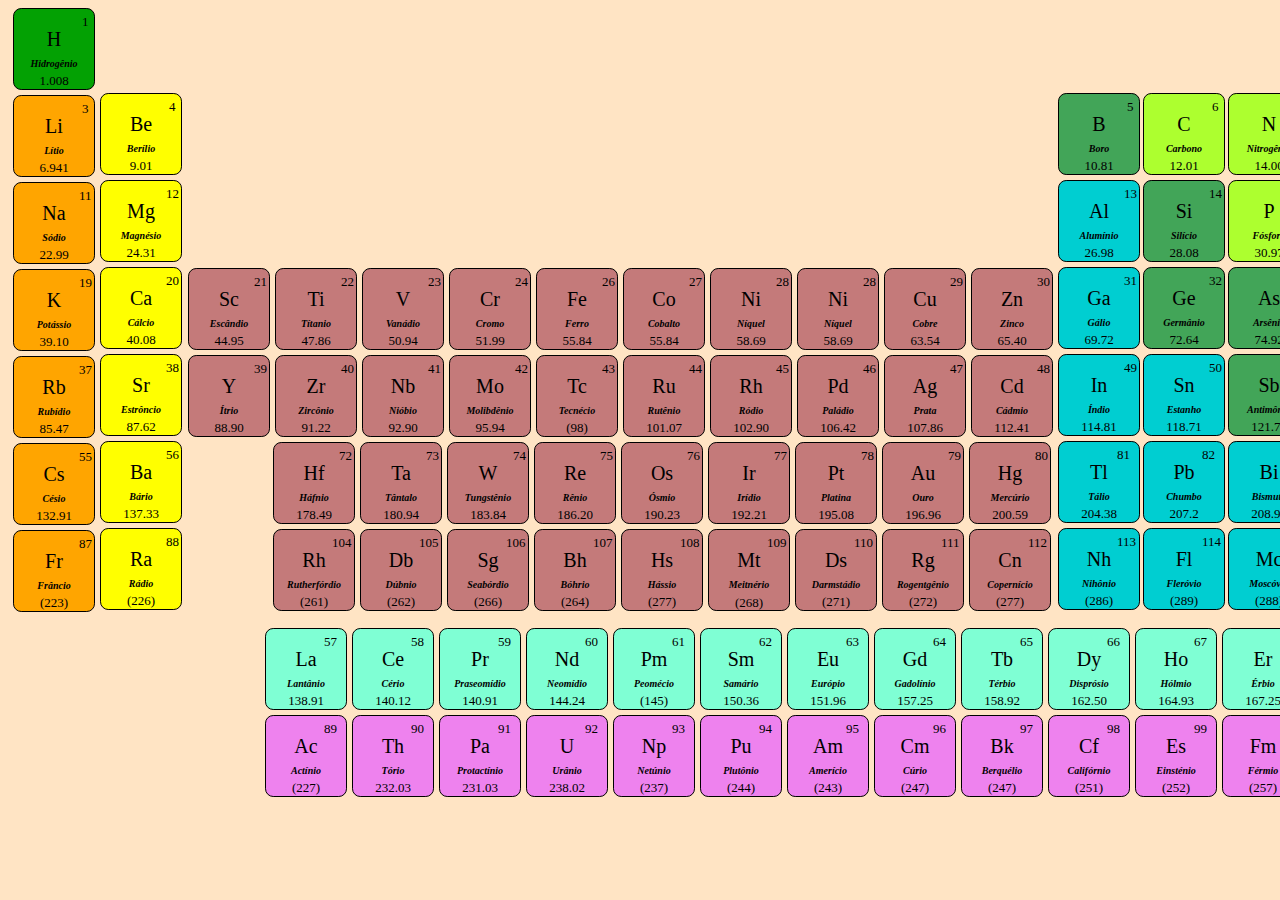
<file: Tabela Periódica/index.html>
<!DOCTYPE html>
<html lang="en">
<head>
    <meta charset="UTF-8">
    <meta name="viewport" content="width=device-width, initial-scale=1.0">
    <link rel="stylesheet" href="index.css">
    <title>Tabela Periódica</title>
</head>
<body>
    <div class="tab-per">
        <div class="col1A">
            <div class="bloco corverde">
                <div class="Z"> <span>1</span> </div>
                <div class="simbolo"> <span class="simbolo">H</span></div>
                <div class="nomeelemento"> <h1>Hidrogênio</h1></div>
                <div class="A"><span class="A">1.008</span></div>
            </div>
            <div class="bloco corlaranja">
                <div class="Z"> <span>3</span> </div>
                <div class="simbolo"> <span class="simbolo">Li</span></div>
                <div class="nomeelemento"> <h1>Lítio</h1></div>
                <div class="A"><span class="A">6.941</span></div>
            </div>
            <div class="bloco corlaranja">
                <div class="Z1"> <span>11</span> </div>
                <div class="simbolo"> <span class="simbolo">Na</span></div>
                <div class="nomeelemento"> <h1>Sódio</h1></div>
                <div class="A"><span class="A">22.99</span></div>
            </div>
            <div class="bloco corlaranja">
                <div class="Z1"> <span>19</span> </div>
                <div class="simbolo"> <span class="simbolo">K</span></div>
                <div class="nomeelemento"> <h1>Potássio</h1></div>
                <div class="A"><span class="A">39.10</span></div>
            </div>
            <div class="bloco corlaranja">
                <div class="Z1"> <span>37</span> </div>
                <div class="simbolo"> <span class="simbolo">Rb</span></div>
                <div class="nomeelemento"> <h1>Rubídio</h1></div>
                <div class="A"><span class="A">85.47</span></div>
            </div>
            <div class="bloco corlaranja">
                <div class="Z1"> <span>55</span> </div>
                <div class="simbolo"> <span class="simbolo">Cs</span></div>
                <div class="nomeelemento"> <h1>Césio</h1></div>
                <div class="A"><span class="A">132.91</span></div>
            </div>
            <div class="bloco corlaranja">
                <div class="Z1"> <span>87</span> </div>
                <div class="simbolo"> <span class="simbolo">Fr</span></div>
                <div class="nomeelemento"> <h1>Frâncio</h1></div>
                <div class="A"><span class="A">(223)</span></div>
            </div>
        </div>
        <div class="col2A">
            <div class="blocoinvi"></div>
            <div id="be" class="bloco coramarelo">
                <div class="Z"> <span>4</span> </div>
                <div class="simbolo"> <span class="simbolo">Be</span></div>
                <div class="nomeelemento"> <h1>Berílio</h1></div>
                <div class="A"><span class="A">9.01</span></div>
            </div>
            <div class="bloco coramarelo">
                <div class="Z1"> <span>12</span> </div>
                <div class="simbolo"> <span class="simbolo">Mg</span></div>
                <div class="nomeelemento"> <h1>Magnésio</h1></div>
                <div class="A"><span class="A">24.31</span></div>
            </div>
            <div class="bloco coramarelo">
                <div class="Z1"> <span>20</span> </div>
                <div class="simbolo"> <span class="simbolo">Ca</span></div>
                <div class="nomeelemento"> <h1>Cálcio</h1></div>
                <div class="A"><span class="A">40.08</span></div>
            </div>
            <div class="bloco coramarelo">
                <div class="Z1"> <span>38</span> </div>
                <div class="simbolo"> <span class="simbolo">Sr</span></div>
                <div class="nomeelemento"> <h1>Estrôncio</h1></div>
                <div class="A"><span class="A">87.62</span></div>
            </div>
            <div class="bloco coramarelo">
                <div class="Z1"> <span>56</span> </div>
                <div class="simbolo"> <span class="simbolo">Ba</span></div>
                <div class="nomeelemento"> <h1>Bário</h1></div>
                <div class="A"><span class="A">137.33</span></div>
            </div>
            <div class="bloco coramarelo">
                <div class="Z1"> <span>88</span> </div>
                <div class="simbolo"> <span class="simbolo">Ra</span></div>
                <div class="nomeelemento"> <h1>Rádio</h1></div>
                <div class="A"><span class="A">(226)</span></div>
            </div>
        </div>
        <div class="blocoinvi"></div>
        <div class="blocoinvi"></div>
        <div class="transicao">
            <div class="bloco corvermelhorosado">
                <div class="Z1"> <span>21</span> </div>
                <div class="simbolo"> <span class="simbolo">Sc</span></div>
                <div class="nomeelemento"> <h1>Escândio</h1></div>
                <div class="A"><span class="A">44.95</span></div>
            </div>
            <div class="bloco corvermelhorosado">
                <div class="Z1"> <span>22</span> </div>
                <div class="simbolo"> <span class="simbolo">Ti</span></div>
                <div class="nomeelemento"> <h1>Títanio</h1></div>
                <div class="A"><span class="A">47.86</span></div>
            </div>
            <div class="bloco corvermelhorosado">
                <div class="Z1"> <span>23</span> </div>
                <div class="simbolo"> <span class="simbolo">V</span></div>
                <div class="nomeelemento"> <h1>Vanádio</h1></div>
                <div class="A"><span class="A">50.94</span></div>
            </div>
            <div class="bloco corvermelhorosado">
                <div class="Z1"> <span>24</span> </div>
                <div class="simbolo"> <span class="simbolo">Cr</span></div>
                <div class="nomeelemento"> <h1>Cromo</h1></div>
                <div class="A"><span class="A"> 51.99</span></div>
            </div>
            <div class="bloco corvermelhorosado">
                    <div class="Z1"> <span>26</span> </div>
                    <div class="simbolo"> <span class="simbolo">Fe</span></div>
                    <div class="nomeelemento"> <h1>Ferro</h1></div>
                    <div class="A"><span class="A">55.84</span></div>
            </div>
            <div class="bloco corvermelhorosado">
                <div class="Z1"> <span>27</span> </div>
                <div class="simbolo"> <span class="simbolo">Co</span></div>
                <div class="nomeelemento"> <h1>Cobalto</h1></div>
                <div class="A"><span class="A">55.84</span></div>
            </div>
            <div class="bloco corvermelhorosado">
                <div class="Z1"> <span>28</span> </div>
                <div class="simbolo"> <span class="simbolo">Ni</span></div>
                <div class="nomeelemento"> <h1>Níquel</h1></div>
                <div class="A"><span class="A">58.69</span></div>
            </div>
            <div class="bloco corvermelhorosado">
                   <div class="Z1"> <span>28</span> </div>
                   <div class="simbolo"> <span class="simbolo">Ni</span></div>
                   <div class="nomeelemento"> <h1>Níquel</h1></div>
                   <div class="A"><span class="A">58.69</span></div>
            </div>
            <div class="bloco corvermelhorosado">
                <div class="Z1"> <span>29</span> </div>
                <div class="simbolo"> <span class="simbolo">Cu</span></div>
                <div class="nomeelemento"> <h1>Cobre</h1></div>
                <div class="A"><span class="A">63.54</span></div>
            </div>
            <div class="bloco corvermelhorosado">
                <div class="Z1"> <span>30</span> </div>
                <div class="simbolo"> <span class="simbolo">Zn</span></div>
                <div class="nomeelemento"> <h1>Zinco</h1></div>
                <div class="A"><span class="A">65.40</span></div>
            </div>
            <div class="bloco corvermelhorosado">
                <div class="Z1"> <span>39</span> </div>
                <div class="simbolo"> <span class="simbolo">Y</span></div>
                <div class="nomeelemento"> <h1>Ítrio</h1></div>
                <div class="A"><span class="A">88.90</span></div>
            </div>
            <div class="bloco corvermelhorosado">
                <div class="Z1"> <span>40</span> </div>
                <div class="simbolo"> <span class="simbolo">Zr</span></div>
                <div class="nomeelemento"> <h1>Zircônio</h1></div>
                <div class="A"><span class="A">91.22</span></div>
            </div>
            <div class="bloco corvermelhorosado">
                <div class="Z1"> <span>41</span> </div>
                <div class="simbolo"> <span class="simbolo">Nb</span></div>
                <div class="nomeelemento"> <h1>Nióbio</h1></div>
                <div class="A"><span class="A">92.90</span></div>
            </div>
            <div class="bloco corvermelhorosado">
                <div class="Z1"> <span>42</span> </div>
                <div class="simbolo"> <span class="simbolo">Mo</span></div>
                <div class="nomeelemento"> <h1>Molibdênio</h1></div>
                <div class="A"><span class="A">95.94</span></div>
            </div>
            <div class="bloco corvermelhorosado">
                <div class="Z1"> <span>43</span> </div>
                <div class="simbolo"> <span class="simbolo">Tc</span></div>
                <div class="nomeelemento"> <h1>Tecnécio</h1></div>
                <div class="A"><span class="A">(98)</span></div>
            </div>
            <div class="bloco corvermelhorosado">
                <div class="Z1"> <span>44</span> </div>
                <div class="simbolo"> <span class="simbolo">Ru</span></div>
                <div class="nomeelemento"> <h1>Rutênio</h1></div>
                <div class="A"><span class="A">101.07</span></div>
            </div>
            <div class="bloco corvermelhorosado">
                <div class="Z1"> <span>45</span> </div>
                <div class="simbolo"> <span class="simbolo">Rh</span></div>
                <div class="nomeelemento"> <h1>Ródio</h1></div>
                <div class="A"><span class="A">102.90</span></div>
            </div>
            <div class="bloco corvermelhorosado">
                <div class="Z1"> <span>46</span> </div>
                <div class="simbolo"> <span class="simbolo">Pd</span></div>
                <div class="nomeelemento"> <h1>Paládio</h1></div>
                <div class="A"><span class="A">106.42</span></div>
            </div>
            <div class="bloco corvermelhorosado">
                <div class="Z1"> <span>47</span> </div>
                <div class="simbolo"> <span class="simbolo">Ag</span></div>
                <div class="nomeelemento"> <h1>Prata</h1></div>
                <div class="A"><span class="A">107.86</span></div>
            </div>
            <div class="bloco corvermelhorosado">
                <div class="Z1"> <span>48</span> </div>
                <div class="simbolo"> <span class="simbolo">Cd</span></div>
                <div class="nomeelemento"> <h1>Cádmio</h1></div>
                <div class="A"><span class="A">112.41</span></div>
            </div>
            <div id="divisor" class="blocoinvi"></div>
            <div class="bloco corvermelhorosado">
                <div class="Z1"> <span>72</span> </div>
                <div class="simbolo"> <span class="simbolo">Hf</span></div>
                <div class="nomeelemento"> <h1>Háfnio</h1></div>
                <div class="A"><span class="A">178.49</span></div>
            </div>
            <div class="bloco corvermelhorosado">
                <div class="Z1"> <span>73</span> </div>
                <div class="simbolo"> <span class="simbolo">Ta</span></div>
                <div class="nomeelemento"> <h1>Tântalo</h1></div>
                <div class="A"><span class="A">180.94</span></div>
            </div>
            <div class="bloco corvermelhorosado">
                <div class="Z1"> <span>74</span> </div>
                <div class="simbolo"> <span class="simbolo">W</span></div>
                <div class="nomeelemento"> <h1>Tungstênio</h1></div>
                <div class="A"><span class="A">183.84</span></div>
            </div>
            <div class="bloco corvermelhorosado">
                <div class="Z1"> <span>75</span> </div>
                <div class="simbolo"> <span class="simbolo">Re</span></div>
                <div class="nomeelemento"> <h1>Rênio</h1></div>
                <div class="A"><span class="A">186.20</span></div>
            </div>
            <div class="bloco corvermelhorosado">
                <div class="Z1"> <span>76</span> </div>
                <div class="simbolo"> <span class="simbolo">Os</span></div>
                <div class="nomeelemento"> <h1>Ósmio</h1></div>
                <div class="A"><span class="A">190.23</span></div>
            </div>
            <div class="bloco corvermelhorosado">
                <div class="Z1"> <span>77</span> </div>
                <div class="simbolo"> <span class="simbolo">Ir</span></div>
                <div class="nomeelemento"> <h1>Irídio</h1></div>
                <div class="A"><span class="A">192.21</span></div>
            </div>
            <div class="bloco corvermelhorosado">
                <div class="Z1"> <span>78</span> </div>
                <div class="simbolo"> <span class="simbolo">Pt</span></div>
                <div class="nomeelemento"> <h1>Platina</h1></div>
                <div class="A"><span class="A">195.08</span></div>
            </div>
            <div class="bloco corvermelhorosado">
                <div class="Z1"> <span>79</span> </div>
                <div class="simbolo"> <span class="simbolo">Au</span></div>
                <div class="nomeelemento"> <h1>Ouro</h1></div>
                <div class="A"><span class="A">196.96</span></div>
            </div>
            <div class="bloco corvermelhorosado">
                <div class="Z1"> <span>80</span> </div>
                <div class="simbolo"> <span class="simbolo">Hg</span></div>
                <div class="nomeelemento"> <h1>Mercúrio</h1></div>
                <div class="A"><span class="A">200.59</span></div>
            </div>
            <div id="divisor" class="blocoinvi"></div>
            <div class="bloco corvermelhorosado">
                <div class="Z2"> <span>104</span> </div>
                <div class="simbolo"> <span class="simbolo">Rh</span></div>
                <div class="nomeelemento"> <h1>Rutherfórdio</h1></div>
                <div class="A"><span class="A">(261)</span></div>
            </div>
            <div class="bloco corvermelhorosado">
                <div class="Z2"> <span>105</span> </div>
                <div class="simbolo"> <span class="simbolo">Db</span></div>
                <div class="nomeelemento"> <h1>Dúbnio</h1></div>
                <div class="A"><span class="A">(262)</span></div>
            </div>
            <div class="bloco corvermelhorosado">
                <div class="Z2"> <span>106</span> </div>
                <div class="simbolo"> <span class="simbolo">Sg</span></div>
                <div class="nomeelemento"> <h1>Seabórdio</h1></div>
                <div class="A"><span class="A">(266)</span></div>
            </div>
            <div class="bloco corvermelhorosado">
                <div class="Z2"> <span>107</span> </div>
                <div class="simbolo"> <span class="simbolo">Bh</span></div>
                <div class="nomeelemento"> <h1>Bóhrio</h1></div>
                <div class="A"><span class="A">(264)</span></div>
            </div>
            <div class="bloco corvermelhorosado">
                <div class="Z2"> <span>108</span></div>
                <div class="simbolo"> <span class="simbolo">Hs</span></div>
                <div class="nomeelemento"> <h1>Hássio</h1></div>
                <div class="A"><span class="A">(277)</span></div>
            </div>
            <div class="bloco corvermelhorosado">
                <div class="Z2"> <span>109</span> </div>
                <div class="simbolo"> <span class="simbolo">Mt</span></div>
                <div class="nomeelemento"> <h1>Meitnério</h1></div>
                <div class="A"><span class="A"></span>(268)</span></div>
            </div>
            <div class="bloco corvermelhorosado">
                <div class="Z2"> <span>110</span> </div>
                <div class="simbolo"> <span class="simbolo">Ds</span></div>
                <div class="nomeelemento"> <h1>Darmstádio</h1></div>
                <div class="A"><span class="A">(271)</span></div>
            </div>
            <div class="bloco corvermelhorosado">
                <div class="Z2"> <span>111</span> </div>
                <div class="simbolo"> <span class="simbolo">Rg</span></div>
                <div class="nomeelemento"> <h1>Rogentgênio</h1></div>
                <div class="A"><span class="A">(272)</span></div>
            </div>
            <div class="bloco corvermelhorosado">
                <div class="Z2"> <span>112</span> </div>
                <div class="simbolo"> <span class="simbolo">Cn</span></div>
                <div class="nomeelemento"> <h1>Copernício</h1></div>
                <div class="A"><span class="A">(277)</span></div>
            </div>
        </div>
        <div class="col3A">
            <div class="bloco corazulmar">
                <div class="Z"> <span>5</span> </div>
                <div class="simbolo"> <span class="simbolo">B</span></div>
                <div class="nomeelemento"> <h1>Boro</h1></div>
                <div class="A"><span class="A">10.81</span></div>
            </div>
            <div class="bloco corazulfraco">
                <div class="Z1"> <span>13</span> </div>
                <div class="simbolo"> <span class="simbolo">Al</span></div>
                <div class="nomeelemento"> <h1>Alumínio</h1></div>
                <div class="A"><span class="A">26.98</span></div>
            </div>
            <div class="bloco corazulfraco">
                <div class="Z1"> <span>31</span> </div>
                <div class="simbolo"> <span class="simbolo">Ga</span></div>
                <div class="nomeelemento"> <h1>Gálio</h1></div>
                <div class="A"><span class="A">69.72</span></div>
            </div>
            <div class="bloco corazulfraco">
                <div class="Z1"> <span>49</span> </div>
                <div class="simbolo"> <span class="simbolo">In</span></div>
                <div class="nomeelemento"> <h1>Índio</h1></div>
                <div class="A"><span class="A">114.81</span></div>
            </div>
            <div class="bloco corazulfraco">
                <div class="Z2"> <span>81</span> </div>
                <div class="simbolo"> <span class="simbolo">Tl</span></div>
                <div class="nomeelemento"> <h1>Tálio</h1></div>
                <div class="A"><span class="A">204.38</span></div>
            </div>
            <div class="bloco corazulfraco">
                <div class="Z2"> <span>113</span> </div>
                <div class="simbolo"> <span class="simbolo">Nh</span></div>
                <div class="nomeelemento"> <h1>Nihônio</h1></div>
                <div class="A"><span class="A">(286)</span></div>
            </div>
        </div>
        <div class="col4A">
            <div class="bloco corverdefraco">
                <div class="Z"> <span>6</span> </div>
                <div class="simbolo"> <span class="simbolo">C</span></div>
                <div class="nomeelemento"> <h1>Carbono</h1></div>
                <div class="A"><span class="A">12.01</span></div>
            </div>
            <div class="bloco corazulmar">
                <div class="Z1"> <span>14</span> </div>
                <div class="simbolo"> <span class="simbolo">Si</span></div>
                <div class="nomeelemento"> <h1>Silício</h1></div>
                <div class="A"><span class="A">28.08</span></div>
            </div>
            <div class="bloco corazulmar">
                <div class="Z1"> <span>32</span> </div>
                <div class="simbolo"> <span class="simbolo">Ge</span></div>
                <div class="nomeelemento"> <h1>Germânio</h1></div>
                <div class="A"><span class="A">72.64</span></div>
            </div>
            <div class="bloco corazulfraco">
                <div class="Z1"> <span>50</span> </div>
                <div class="simbolo"> <span class="simbolo">Sn</span></div>
                <div class="nomeelemento"> <h1>Estanho</h1></div>
                <div class="A"><span class="A">118.71</span></div>
            </div>
            <div class="bloco corazulfraco">
                <div class="Z2"> <span>82</span> </div>
                <div class="simbolo"> <span class="simbolo">Pb</span></div>
                <div class="nomeelemento"> <h1>Chumbo</h1></div>
                <div class="A"><span class="A">207.2</span></div>
            </div>
            <div class="bloco corazulfraco">
                <div class="Z2"> <span>114</span> </div>
                <div class="simbolo"> <span class="simbolo">Fl</span></div>
                <div class="nomeelemento"> <h1>Fleróvio</h1></div>
                <div class="A"><span class="A">(289)</span></div>
            </div>
        </div>
        <div class="col5A">
            <div class="bloco corverdefraco">
                <div class="Z"> <span>7</span> </div>
                <div class="simbolo"> <span class="simbolo">N</span></div>
                <div class="nomeelemento"> <h1>Nitrogênio</h1></div>
                <div class="A"><span class="A">14.00</span></div>
            </div>
            <div class="bloco corverdefraco">
                <div class="Z1"> <span>15</span> </div>
                <div class="simbolo"> <span class="simbolo">P</span></div>
                <div class="nomeelemento"> <h1>Fósforo</h1></div>
                <div class="A"><span class="A">30.97</span></div>
            </div>
            <div class="bloco corazulmar">
                <div class="Z1"> <span>33</span> </div>
                <div class="simbolo"> <span class="simbolo">As</span></div>
                <div class="nomeelemento"> <h1>Arsênio</h1></div>
                <div class="A"><span class="A">74.92</span> </span></div>
            </div>
            <div class="bloco corazulmar">
                <div class="Z1"> <span>51</span> </div>
                <div class="simbolo"> <span class="simbolo">Sb</span></div>
                <div class="nomeelemento"> <h1>Antimônio</h1></div>
                <div class="A"><span class="A">121.76</span></div>
            </div>
            <div class="bloco corazulfraco">
                <div class="Z2"> <span>83</span> </div>
                <div class="simbolo"> <span class="simbolo">Bi</span></div>
                <div class="nomeelemento"> <h1>Bismuto</h1></div>
                <div class="A"><span class="A">208.98</span></div>
            </div>
            <div class="bloco corazulfraco">
                <div class="Z2"> <span>115</span> </div>
                <div class="simbolo"> <span class="simbolo">Mc</span></div>
                <div class="nomeelemento"> <h1>Moscóvio</h1></div>
                <div class="A"><span class="A">(288)</span></div>
            </div>
        </div>
        <div class="col6A">
            <div class="bloco corverdefraco">
                <div class="Z"> <span>8</span> </div>
                <div class="simbolo"> <span class="simbolo">O</span></div>
                <div class="nomeelemento"> <h1>Oxigênio</h1></div>
                <div class="A"><span class="A">15.99</span></div>
            </div>
            <div class="bloco corverdefraco">
                <div class="Z1"> <span>16</span> </div>
                <div class="simbolo"> <span class="simbolo">S</span></div>
                <div class="nomeelemento"> <h1>Enxofre</h1></div>
                <div class="A"><span class="A">28.08</span></div>
            </div>
            <div class="bloco corverdefraco">
                <div class="Z1"> <span>34</span> </div>
                <div class="simbolo"> <span class="simbolo">Se</span></div>
                <div class="nomeelemento"> <h1>Selênio</h1></div>
                <div class="A"><span class="A">78.96</span></div>
            </div>
            <div class="bloco corazulmar">
                <div class="Z1"> <span>52</span> </div>
                <div class="simbolo"> <span class="simbolo">Te</span></div>
                <div class="nomeelemento"> <h1>Telúrio</h1></div>
                <div class="A"><span class="A">127.6</span></div>
            </div>
            <div class="bloco corazulmar">
                <div class="Z2"> <span>84</span> </div>
                <div class="simbolo"> <span class="simbolo">Po</span></div>
                <div class="nomeelemento"> <h1>Polônio</h1></div>
                <div class="A"><span class="A">(210)</span></div>
            </div>
            <div class="bloco corazulfraco">
                <div class="Z2"> <span>116</span> </div>
                <div class="simbolo"> <span class="simbolo">Lv</span></div>
                <div class="nomeelemento"> <h1>Livermório</h1></div>
                <div class="A"><span class="A">(293)</span></div>
            </div>
        </div>
        <div class="col7A">
            <div class="bloco corazul2">
                <div class="Z"> <span>9</span> </div>
                <div class="simbolo"> <span class="simbolo">F</span></div>
                <div class="nomeelemento"> <h1>Fluór</h1></div>
                <div class="A"><span class="A">18.99</span></div>
            </div>
            <div class="bloco corazul2">
                <div class="Z1"> <span>17</span> </div>
                <div class="simbolo"> <span class="simbolo">Cl</span></div>
                <div class="nomeelemento"> <h1>Cloro</h1></div>
                <div class="A"><span class="A">35.45</span></div>
            </div>
            <div class="bloco corazul2">
                <div class="Z1"> <span>35</span> </div>
                <div class="simbolo"> <span class="simbolo">Br</span></div>
                <div class="nomeelemento"> <h1>Bromo</h1></div>
                <div class="A"><span class="A">79.90</span></div>
            </div>
            <div class="bloco corazul2">
                <div class="Z1"> <span>53</span> </div>
                <div class="simbolo"> <span class="simbolo">I</span></div>
                <div class="nomeelemento"> <h1>Iodo</h1></div>
                <div class="A"><span class="A">126.90</span></div>
            </div>
            <div class="bloco corazul2">    
                <div class="Z2"> <span>84</span> </div>
                <div class="simbolo"> <span class="simbolo">At</span></div>
                <div class="nomeelemento"> <h1>Ástato</h1></div>
                <div class="A"><span class="A">(210)</span></div>
            </div>
            <div class="bloco corazul2">
                <div class="Z2"> <span>116</span> </div>
                <div class="simbolo"> <span class="simbolo">Ts</span></div>
                <div class="nomeelemento"> <h1>Tenessino</h1></div>
                <div class="A"><span class="A">(294)</span></div>
            </div>
        </div>
        <div class="col8A">
            <div class="bloco corazulforte">
                <div class="Z"> <span>2</span> </div>
                <div class="simbolo"> <span class="simbolo">He</span></div>
                <div class="nomeelemento"> <h1>Hélio</h1></div>
                <div class="A"><span class="A">4.003</span></div>
            </div>
            <div class="bloco corazulforte">
                <div class="Z1"> <span>10</span> </div>
                <div class="simbolo"> <span class="simbolo">Ne</span></div>
                <div class="nomeelemento"> <h1>Neônio</h1></div>
                <div class="A"><span class="A">20.18</span></div>
            </div>
            <div class="bloco corazulforte">
                <div class="Z1"> <span>18</span> </div>
                <div class="simbolo"> <span class="simbolo">Ar</span></div>
                <div class="nomeelemento"> <h1>Argônio</h1></div>
                <div class="A"><span class="A">39.94</span></div>
            </div>
            <div class="bloco corazulforte">
                <div class="Z1"> <span>36</span> </div>
                <div class="simbolo"> <span class="simbolo">Kr</span></div>
                <div class="nomeelemento"> <h1>Criptônio</h1></div>
                <div class="A"><span class="A">83.79</span></div>
            </div>
            <div class="bloco corazulforte">
                <div class="Z1"> <span>54</span> </div>
                <div class="simbolo"> <span class="simbolo">Xe</span></div>
                <div class="nomeelemento"> <h1>Xenônio</h1></div>
                <div class="A"><span class="A">131.29</span></div>
            </div>
            <div class="bloco corazulforte">
                <div class="Z1"> <span>86</span> </div>
                <div class="simbolo"> <span class="simbolo">Rn</span></div>
                <div class="nomeelemento"> <h1>Radônio</h1></div>
                <div class="A"><span class="A">(220)</span></div>
            </div>
            <div class="bloco corazulforte">
                <div class="Z2"> <span>118</span> </div>
                <div class="simbolo"> <span class="simbolo">Og</span></div>
                <div class="nomeelemento"> <h1>Oganessônio</h1></div>
                <div class="A"><span class="A">(294)</span></div>
            </div>
       </div>
    </div>
    <div class="restante">
        <div class="line1">
            <div class="blocobaixo corazul3">
                <div class="Z2"> <span>57</span> </div>
                <div class="simbolo"> <span class="simbolo">La</span></div>
                <div class="nomeelemento"> <h1>Lantânio</h1></div>
                <div class="A"><span class="A">138.91</span></div>
            </div>
            <div class="blocobaixo corazul3">
                <div class="Z2"> <span>58</span> </div>
                <div class="simbolo"> <span class="simbolo">Ce</span></div>
                <div class="nomeelemento"> <h1>Cério</h1></div>
                <div class="A"><span class="A">140.12</span></div>
            </div>
            <div class="blocobaixo corazul3">
                <div class="Z2"> <span>59</span> </div>
                <div class="simbolo"> <span class="simbolo">Pr</span></div>
                <div class="nomeelemento"> <h1>Praseomídio</h1></div>
                <div class="A"><span class="A">140.91</span></div>
            </div>
            <div class="blocobaixo corazul3">
                <div class="Z2"> <span>60</span> </div>
                <div class="simbolo"> <span class="simbolo">Nd</span></div>
                <div class="nomeelemento"> <h1>Neomídio</h1></div>
                <div class="A"><span class="A">144.24</span></div>
            </div>
            <div class="blocobaixo corazul3">
                <div class="Z2"> <span>61</span> </div>
                <div class="simbolo"> <span class="simbolo">Pm</span></div>
                <div class="nomeelemento"> <h1>Peomécio</h1></div>
                <div class="A"><span class="A">(145)</span></div>
            </div>
            <div id="float" class="blocobaixo corazul3">
                <div class="Z2"> <span>62</span> </div>
                <div class="simbolo"> <span class="simbolo">Sm</span></div>
                <div class="nomeelemento"> <h1>Samário</h1></div>
                <div class="A"><span class="A">150.36</span></div>
            </div>
            <div class="blocobaixo corazul3">
                <div class="Z2"> <span>63</span> </div>
                <div class="simbolo"> <span class="simbolo">Eu</span></div>
                <div class="nomeelemento"> <h1>Európio</h1></div>
                <div class="A"><span class="A">151.96</span></div>
            </div>
            <div id="float" class="blocobaixo corazul3">
                <div class="Z2"> <span>64</span> </div>
                <div class="simbolo"> <span class="simbolo">Gd</span></div>
                <div class="nomeelemento"> <h1>Gadolínio</h1></div>
                <div class="A"><span class="A">157.25</span></div>
            </div>
            <div class="blocobaixo corazul3">
                <div class="Z2"> <span>65</span> </div>
                <div class="simbolo"> <span class="simbolo">Tb</span></div>
                <div class="nomeelemento"> <h1>Térbio</h1></div>
                <div class="A"><span class="A">158.92</span></div>
            </div>
            <div id="float" class="blocobaixo corazul3">
                <div class="Z2"> <span>66</span> </div>
                <div class="simbolo"> <span class="simbolo">Dy</span></div>
                <div class="nomeelemento"> <h1>Disprósio</h1></div>
                <div class="A"><span class="A">162.50</span></div>
            </div>
            <div class="blocobaixo corazul3">
                <div class="Z2"> <span>67</span> </div>
                <div class="simbolo"> <span class="simbolo">Ho</span></div>
                <div class="nomeelemento"> <h1>Hólmio</h1></div>
                <div class="A"><span class="A">164.93</span></div>
            </div>
            <div id="float" class="blocobaixo corazul3">
                <div class="Z2"> <span>68</span> </div>
                <div class="simbolo"> <span class="simbolo">Er</span></div>
                <div class="nomeelemento"> <h1>Érbio</h1></div>
                <div class="A"><span class="A">167.25</span></div>
            </div>
            <div id="float" class="blocobaixo corazul3">
                <div class="Z2"> <span>69</span> </div>
                <div class="simbolo"> <span class="simbolo">Tm</span></div>
                <div class="nomeelemento"> <h1>Túlio</h1></div>
                <div class="A"><span class="A">168.93</span></div>
            </div>
            <div class="blocobaixo corazul3">
                <div class="Z2"> <span>70</span> </div>
                <div class="simbolo"> <span class="simbolo">Yb</span></div>
                <div class="nomeelemento"> <h1>Itérbio</h1></div>
                <div class="A"><span class="A">173.04</span></div>
            </div>
            <div class="blocobaixo corazul3">
                <div class="Z2"> <span>71</span> </div>
                <div class="simbolo"> <span class="simbolo">Lu</span></div>
                <div class="nomeelemento"> <h1>Lutênio</h1></div>
                <div class="A"><span class="A">174.96</span></div>
            </div>
        </div>
        <div class="line2">
            <div class="blocobaixo corroxo">
                <div class="Z2"> <span>89</span> </div>
                <div class="simbolo"> <span class="simbolo">Ac</span></div>
                <div class="nomeelemento"> <h1>Actínio</h1></div>
                <div class="A"><span class="A">(227)</span></div>
            </div>
            <div class="blocobaixo corroxo">
                <div class="Z2"> <span>90</span> </div>
                <div class="simbolo"> <span class="simbolo">Th</span></div>
                <div class="nomeelemento"> <h1>Tório</h1></div>
                <div class="A"><span class="A">232.03</span></div>
            </div>
            <div class="blocobaixo corroxo">
                <div class="Z2"> <span>91</span> </div>
                <div class="simbolo"> <span class="simbolo">Pa</span></div>
                <div class="nomeelemento"> <h1>Protactínio</h1></div>
                <div class="A"><span class="A">231.03</span></div>
            </div>
            <div class="blocobaixo corroxo">
                <div class="Z2"> <span>92</span> </div>
                <div class="simbolo"> <span class="simbolo">U</span></div>
                <div class="nomeelemento"> <h1>Urânio</h1></div>
                <div class="A"><span class="A">238.02</span></div>
            </div>
            <div class="blocobaixo corroxo">
                <div class="Z2"> <span>93</span> </div>
                <div class="simbolo"> <span class="simbolo">Np</span></div>
                <div class="nomeelemento"> <h1>Netúnio</h1></div>
                <div class="A"><span class="A">(237)</span></div>
            </div>
            <div class="blocobaixo corroxo">
                <div class="Z2"> <span>94</span> </div>
                <div class="simbolo"> <span class="simbolo">Pu</span></div>
                <div class="nomeelemento"> <h1>Plutônio</h1></div>
                <div class="A"><span class="A">(244)</span></div>
            </div>
            <div class="blocobaixo corroxo">
                <div class="Z2"> <span>95</span> </div>
                <div class="simbolo"> <span class="simbolo">Am</span></div>
                <div class="nomeelemento"> <h1>Amerício</h1></div>
                <div class="A"><span class="A">(243)</span></div>
            </div>
            <div class="blocobaixo corroxo">
                <div class="Z2"> <span>96</span> </div>
                <div class="simbolo"> <span class="simbolo">Cm</span></div>
                <div class="nomeelemento"> <h1>Cúrio</h1></div>
                <div class="A"><span class="A">(247)</span></div>
            </div>
            <div class="blocobaixo corroxo">
                <div class="Z2"> <span>97</span> </div>
                <div class="simbolo"> <span class="simbolo">Bk</span></div>
                <div class="nomeelemento"> <h1>Berquélio</h1></div>
                <div class="A"><span class="A">(247)</span></div>
            </div>
            <div class="blocobaixo corroxo">
                <div class="Z2"> <span>98</span> </div>
                <div class="simbolo"> <span class="simbolo">Cf</span></div>
                <div class="nomeelemento"> <h1>Califórnio</h1></div>
                <div class="A"><span class="A">(251)</span></div>
            </div>
            <div class="blocobaixo corroxo">
                <div class="Z2"> <span>99</span> </div>
                <div class="simbolo"> <span class="simbolo">Es</span></div>
                <div class="nomeelemento"> <h1>Einsténio</h1></div>
                <div class="A"><span class="A">(252)</span></div>
            </div>
            <div class="blocobaixo corroxo">
                <div class="Z2"> <span>100</span> </div>
                <div class="simbolo"> <span class="simbolo">Fm</span></div>
                <div class="nomeelemento"> <h1>Férmio</h1></div>
                <div class="A"><span class="A">(257)</span></div>
            </div>
            <div class="blocobaixo corroxo">
                <div class="Z2"> <span>101</span> </div>
                <div class="simbolo"> <span class="simbolo">Md</span></div>
                <div class="nomeelemento"> <h1>Mendelévio</h1></div>
                <div class="A"><span class="A">(258)</span></div>
            </div>
            <div class="blocobaixo corroxo">
                <div class="Z2"> <span>102</span> </div>
                <div class="simbolo"> <span class="simbolo">No</span></div>
                <div class="nomeelemento"> <h1>Nobélio</h1></div>
                <div class="A"><span class="A">(259)</span></div>
            </div>
            <div class="blocobaixo corroxo">
                <div class="Z2"> <span>103</span> </div>
                <div class="simbolo"> <span class="simbolo">Lr</span></div>
                <div class="nomeelemento"> <h1>Laurêncio</h1></div>
                <div class="A"><span class="A">(262)</span></div>
            </div>
        </div>
    </div>
</body>
</html>
</file>
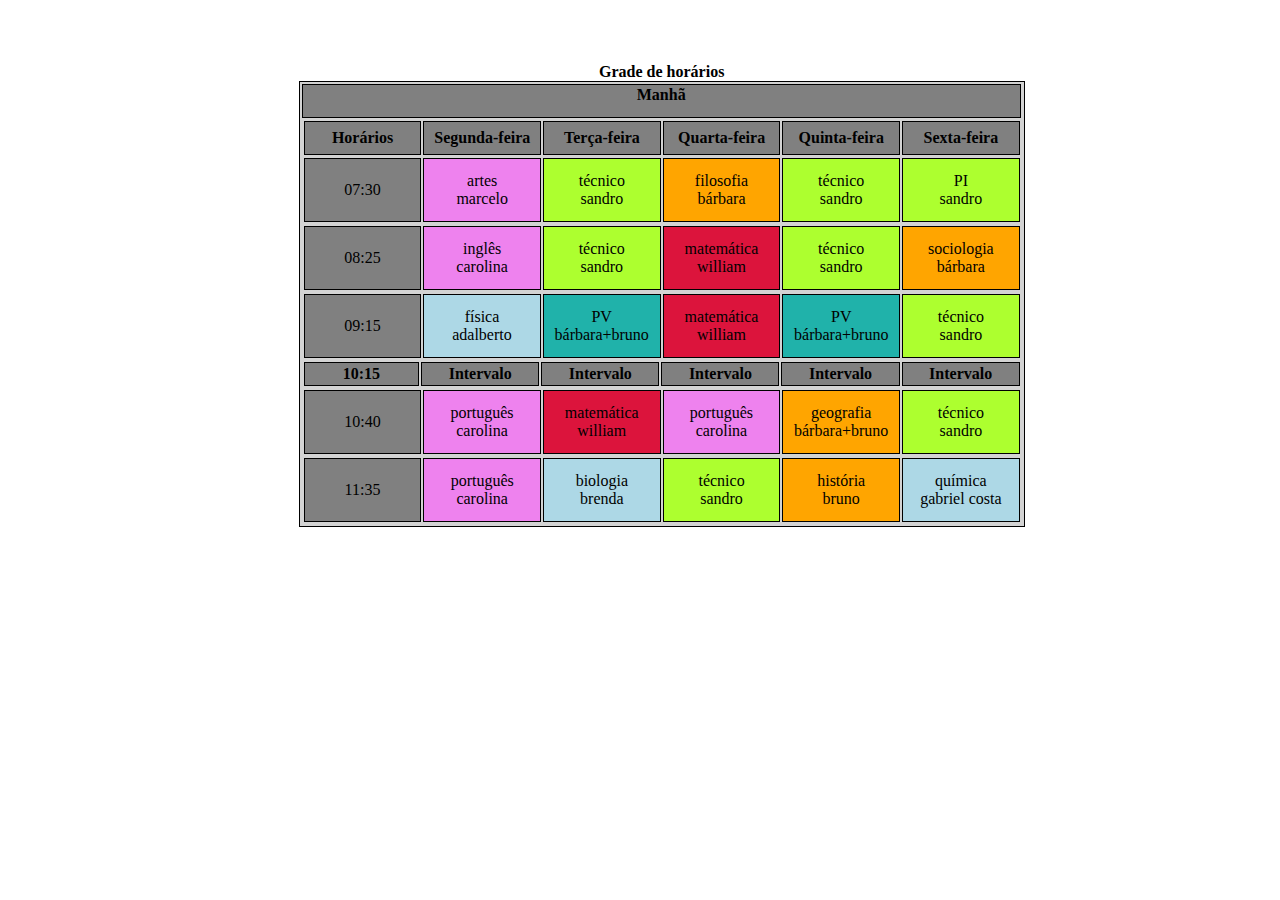
<file: TimeGrade/index.html>
<!DOCTYPE html>
<html lang="en">
<head>
    <meta charset="UTF-8">
    <meta name="viewport" content="width=device-width, initial-scale=1.0">
    <title>TimeGrade </title>
    <link rel="stylesheet" href="style.css">
</head>
<body>
    <table class="tabela corcinzaclaro">
        <caption><strong>Grade de horários</strong></caption>
        <thead>
            <tr class="linhafina">
                <th class="turno corcinza">Manhã</th>
            </tr>
            <tr class="linhafina">
                <th class="info corcinza">Horários</th>
                <th class="info corcinza">Segunda-feira</th>
                <th class="info corcinza">Terça-feira</th>
                <th class="info corcinza">Quarta-feira</th>
                <th class="info corcinza">Quinta-feira</th>
                <th class="info corcinza">Sexta-feira</th>
            </tr>
        </thead>
        <tr class="linhapeyer">
            <td class="infopeyer corcinza">07:30</td>
            <td class="infopeyer corroxo"> artes <br> marcelo</td>
            <td class="infopeyer corverde"> técnico <br> sandro</td>
            <td class="infopeyer corlaranja"> filosofia <br>bárbara</td>
            <td class="infopeyer corverde"> técnico <br>sandro</td>
            <td class="infopeyer corverde" > PI <br>sandro</td>
        </tr>
        <tr class="linhapeyer">
            <td class="infopeyer corcinza">08:25</td>
            <td class="infopeyer corroxo"> inglês <br> carolina</td>
            <td class="infopeyer corverde"> técnico <br> sandro</td>
            <td class="infopeyer corvermelho"> matemática <br>william</td>
            <td class="infopeyer corverde"> técnico <br>sandro</td>
            <td class="infopeyer corlaranja" > sociologia <br>bárbara</td>
        </tr>
        <tr class="linhapeyer">
            <td class="infopeyer corcinza">09:15</td>
            <td class="infopeyer corazulclaro"> física <br> adalberto</td>
            <td class="infopeyer corazul"> PV <br> bárbara+bruno</td>
            <td class="infopeyer corvermelho"> matemática <br>william</td>
            <td class="infopeyer corazul"> PV <br> bárbara+bruno</td>
            <td class="infopeyer corverde" > técnico <br>sandro</td>
        </tr>
        <tr class="linhaintervalo">
            <th class="inter corcinza">10:15</th>
            <th class="inter corcinza">Intervalo</th>
            <th class="inter corcinza">Intervalo</th>
            <th class="inter corcinza">Intervalo</th>
            <th class="inter corcinza">Intervalo</th>
            <th class="inter corcinza">Intervalo</th>
        </tr>
        <tr class="linhapeyer">
            <td class="infopeyer corcinza">10:40</td>
            <td class="infopeyer corroxo"> português <br> carolina</td>
            <td class="infopeyer corvermelho"> matemática <br> william</td>
            <td class="infopeyer corroxo"> português  <br> carolina</td>
            <td class="infopeyer corlaranja"> geografia <br> bárbara+bruno</td>
            <td class="infopeyer corverde" > técnico <br>sandro</td>
        </tr> <tr class="linhapeyer">
            <td class="infopeyer corcinza">11:35</td>
            <td class="infopeyer corroxo"> português <br> carolina</td>
            <td class="infopeyer corazulclaro"> biologia <br> brenda</td>
            <td class="infopeyer corverde"> técnico <br> sandro</td>
            <td class="infopeyer corlaranja" > história <br> bruno</td>
            <td class="infopeyer corazulclaro" > química <br> gabriel costa</td>
        </tr>
    </table>
    
</body>
</html>
</file>
<file: Calendar/style.css>
.table {
    width: 710px;
    height: 600px;
    border: 1px solid black;
    margin-left: 320px;
}
.line {
    float: left;
}
.date {
    width: 710px;
    height: 100px;
    border: 1px solid black;
    text-align: center;
    font-size: 50px;
}
.day {
    height: 100px;
    width: 100px;
   border: 1px solid black ;
   font-size: 20px;
   vertical-align: top;
}
.blue {
    background-color: lightseagreen;
}
.red {
    background-color: indianred;
}
.green {
    background-color: lawngreen;
}
.yellow {
    background-color: gold;
}
.purple {
    background-color: violet;
}
.beige {
    background-color: burlywood;
}
.pink {
    background-color: pink;
}
.goldenrod {
    background-color: goldenrod;
}
.darkred  {
    background-color: darkred ;
}
.seagreen {
    background-color: mediumseagreen;
}
.lightcoral {
    background-color: lightcoral;
}
th {
    background-color: rgb(241, 65, 65);
}
</file>
<file: Flags/style.css>
.flag {
    width: 150px;
    height: 102px;
    display: block;
    float: left;
    border: 2px double black;
    margin: 10px;
}
.squareflag {
    width: 102px;
    height: 102px;
    display: block;
    float: left;
    border: 2px solid black;
    margin: 10px;
}
.threecolumn {
    width: 50px;
    height: 102px;
    display: block;
    float: left;
}
#nigerline {
    width: 102px;
}
#uzbekistanline{
    width: 150px;
    height: 3px;
}
.fourline {
    width: 150px;
    height: 25.5px;
    display: block;
    float: left;
}
.threeline {
    width: 150px;
    height: 34px;
    display: block;
}
.twoline {
    width: 150px;
    height: 51px;
    display: block;
}
#tonga {
    width: 60px;
    height: 40px;
    display: block;
    background-color: white;

}
.ball {
    width: 58px;
    height: 58px;
    border-radius: 100%;
    border: 1px solid black;
    margin-top: 22px;
    margin-left: 45px;
}
#uzbekistandimension {
    height: 32px;
}
#benincolumn {
    width: 50px;
}
#qchile {
    height: 51px;
}
.righttriangle{
    width: 0px; 
    height: 0px; 
    border-top: 46px solid transparent;
    border-bottom: 46px solid transparent;
    border-left: 75px solid red;
    position: relative;

  }
 .triesquerda {
    width: 0px; 
    height: 0px; 
    border-top: 46px solid transparent;
    border-bottom: 46px solid transparent;
    border-right: 75px solid yellow;
    position: relative;
 }
#triemi {
    float: left;
}
#verticallinetonga {
    width: 7px;
    height: 21px;
    position: relative;
    left: 25px;
    top: 10px;
}
#horizontallinetonga {
    width: 22px;
    height: 7px;
    position: relative;
    top: -3px;
    left: 18px;
}
#verticallinesuica{
    width: 60px;
    height: 20px;
    top: 40px;
    left: 20px;
}
#horizontallinesuica{
    width: 20px;
    height: 60px;
    top: 1px;
    left: 40px;
}
.horizontalline {
    width: 150px;
    height: 25px;
    display: block;
    position: relative;
    top: 35px;
}
.verticalline {
    width: 25px;
    height: 102px;
    display: block;
    position: relative;
    left: 35px ;
    top: -25px;
}
#bangladeshball {
    margin-left: 30px;
}
#uaecolumn {
    width: 40px;
}
#mauritaniacolor {
    background-color: #004282;;
}
.lightblue{
    background-color: lightskyblue;
}
.crimson {
    background-color: crimson;
}
.blue {
    background-color: blue;
}
.white {
    background-color: white;
}
.red {
    background-color: red;
}
.black {
    background-color: black;
}
.yellow {
    background-color: rgb(241, 190, 60);
}
.orange {
    background-color: rgb(221, 145, 3);
}

.green {
    background-color: green;
}
</file>
<file: Grade de horários/index.css>
.tabela {
    width: 720px;
    height: 442px;
    border: 1px solid black;
    vertical-align: middle;
    margin-left: 23%;
    margin-top: 5%;
}   
.linhafina {
    width: 720px;
    height: 35px;
    float: left;
}
.linhaintervalo {
    width: 720px;
    height: 28px;
    float: left;
   
}
.inter {
    width: 120px;
    height: 20px;
    border: 1px solid black;
}
.turno {
    border: 1px solid black;
    width: 715px;
    height: 30px;
    float: left;
}
.info {
    border: 1px solid black;
    width: 114px;
    height: 30px;
}
.linha {
    width: 720px;
    height: 30px;
    float: left;
   
}
.linhapeyer {
    width: 720px;
    float: left;
    text-align: center;
}
.infopeyer {
    width: 114px;
    height: 60px;
    border: 1px solid black;
    text-align: center;
}
.corazulclaro {
    background-color: lightblue;
}
.corverde {
    background-color: greenyellow;
}
.corroxo {
    background-color: violet;
}
.corvermelho {
    background-color: crimson;
}
.corlaranja {
    background-color: orange;
}
.corazul {
    background-color: lightseagreen;
}
.corrosa {
    background-color: pink;
}
.corcinza {
    background-color: grey;
}
.corcinzaclaro {
    background-color: lightgray;
}
</file>
<file: Periodic Table/style.css>
body {
    background-color: bisque;
}
.tab-per{
    width: 1560px;
    height: 600px;
}
.restante {
    margin-left: 257px;
    width: 1300px;
    height: 180px;
}
.blocobaixo{
    border: 1px solid black;
    display: block;
    float: left;
    width: 80px;
    height: 80px;
    border-radius: 10%;
    margin-bottom: 5px;
    margin-right: 5px;

}
.line1 {
    width: 1305px;
    float: left;
}
.line2 {
    width: 1305px;
    float: inherit;
}
.col1A {
    margin-left: 5px;
    height: 600px;
    width: 85px;
    float: left;
}
.col2A {
    margin-left: 2px;
    width: 85px;
    float: left;
}
.col3A {
    float: left;
    height: 490px;
    width: 85px;
    margin-top: -85px;
}
.col4A {
    float: left;
    height: 490px;
    width: 85px;
    margin-top: -85px;
}
.col5A {
    float: left;
    height: 490px;
    width: 85px;
    margin-top: -85px;
}

.col6A {
    float: left;
    height: 490px;
    width: 85px;
    margin-top: -85px;
}
.col7A {
    float: left;
    height: 490px;
    width: 85px;
    margin-top: -85px;
}
.col8A {
    float: left;
    height: 490px;
    width: 85px;
    margin-top: -170px;
}
.transicao {
    width: 870px;
    height: 360px;
    float: left;
    margin-left: 3px;
    margin-top: 90px;
}
.bloco  {
    border: 1px solid black;
    display: block;
    width: 80px;
    height: 80px;
    border-radius: 10%;
    margin-bottom: 5px;
    margin-right: 5px;
}
.blocoinvi {
    display: block;
    width: 80px;
    height: 80px;
    border-radius: 10%;
    margin-bottom: 5px;
    margin-right: 5px;
}
.nomeelemento {
    text-align: center;
    font-size: 5px;
    position: relative;
    font-family: 'Times New Roman', Times, serif;
    font-style: italic;
}
.simbolo {
    text-align: center;
    font-size: 20px;
    margin-top: 3px;
    font-family: 'Times New Roman', Times, serif;
}
.A {
    width: 80px;
    text-align: center;
    font-size: small;
    position: relative;
    top: -1px;
    font-family: 'Times New Roman', Times, serif;
    
}
.Z {
    width: 10px;
    margin-left: 70px ;
    font-size: small;
    position: relative;
    top: 5px;
    right: 2px;
}
.Z1 {
    width: 10px;
    margin-left: 67px ;
    font-size: small;
    position: relative;
    top: 5px;
    right: 2px;
}
.Z2 {
    width: 10px;
    margin-left: 60px ;
    font-size: small;
    position: relative;
    top: 5px;
    right: 2px;
}
.corverde {
    background-color: rgb(3, 161, 3);
}
.corlaranja {
    background-color: orange;
}
.coramarelo {
    background-color: yellow;
}
.corvermelhorosado {
    background-color: rgb(196, 122, 122);
    float: left;
}
.corazulfraco {
    background-color: darkturquoise;
}
.corverdefraco {
    background-color: greenyellow;
}
.corazulmar {
    background-color: rgb(66, 165, 88)
}
.corazul2 {
    background-color: #a2c7d3;
}
.corazulforte {
    background-color: blue;
}
.corazul3 {
    background-color: aquamarine;
}
.corroxo {
    background-color: violet;
}
#divisor {
    float: left;
}
</file>
<file: Tabela Periódica/index.css>
body {
    background-color: bisque;
}
.tab-per{
    width: 1560px;
    height: 600px;
}
.restante {
    margin-left: 257px;
    width: 1300px;
    height: 180px;
}
.blocobaixo{
    border: 1px solid black;
    display: block;
    float: left;
    width: 80px;
    height: 80px;
    border-radius: 10%;
    margin-bottom: 5px;
    margin-right: 5px;

}
.line1 {
    width: 1305px;
    float: left;
}
.line2 {
    width: 1305px;
    float: inherit;
}
.col1A {
    margin-left: 5px;
    height: 600px;
    width: 85px;
    float: left;
}
.col2A {
    margin-left: 2px;
    width: 85px;
    float: left;
}
.col3A {
    float: left;
    height: 490px;
    width: 85px;
    margin-top: -85px;
}
.col4A {
    float: left;
    height: 490px;
    width: 85px;
    margin-top: -85px;
}
.col5A {
    float: left;
    height: 490px;
    width: 85px;
    margin-top: -85px;
}

.col6A {
    float: left;
    height: 490px;
    width: 85px;
    margin-top: -85px;
}
.col7A {
    float: left;
    height: 490px;
    width: 85px;
    margin-top: -85px;
}
.col8A {
    float: left;
    height: 490px;
    width: 85px;
    margin-top: -170px;
}
.transicao {
    width: 870px;
    height: 360px;
    float: left;
    margin-left: 3px;
    margin-top: 90px;
}
.bloco  {
    border: 1px solid black;
    display: block;
    width: 80px;
    height: 80px;
    border-radius: 10%;
    margin-bottom: 5px;
    margin-right: 5px;
}
.blocoinvi {
    display: block;
    width: 80px;
    height: 80px;
    border-radius: 10%;
    margin-bottom: 5px;
    margin-right: 5px;
}
.nomeelemento {
    text-align: center;
    font-size: 5px;
    position: relative;
    font-family: 'Times New Roman', Times, serif;
    font-style: italic;
}
.simbolo {
    text-align: center;
    font-size: 20px;
    margin-top: 3px;
    font-family: 'Times New Roman', Times, serif;
}
.A {
    width: 80px;
    text-align: center;
    font-size: small;
    position: relative;
    top: -1px;
    font-family: 'Times New Roman', Times, serif;
    
}
.Z {
    width: 10px;
    margin-left: 70px ;
    font-size: small;
    position: relative;
    top: 5px;
    right: 2px;
}
.Z1 {
    width: 10px;
    margin-left: 67px ;
    font-size: small;
    position: relative;
    top: 5px;
    right: 2px;
}
.Z2 {
    width: 10px;
    margin-left: 60px ;
    font-size: small;
    position: relative;
    top: 5px;
    right: 2px;
}
.corverde {
    background-color: rgb(3, 161, 3);
}
.corlaranja {
    background-color: orange;
}
.coramarelo {
    background-color: yellow;
}
.corvermelhorosado {
    background-color: rgb(196, 122, 122);
    float: left;
}
.corazulfraco {
    background-color: darkturquoise;
}
.corverdefraco {
    background-color: greenyellow;
}
.corazulmar {
    background-color: rgb(66, 165, 88)
}
.corazul2 {
    background-color: #a2c7d3;
}
.corazulforte {
    background-color: blue;
}
.corazul3 {
    background-color: aquamarine;
}
.corroxo {
    background-color: violet;
}
#divisor {
    float: left;
}
</file>
<file: TimeGrade/style.css>
.tabela {
    width: 720px;
    height: 442px;
    border: 1px solid black;
    vertical-align: middle;
    margin-left: 23%;
    margin-top: 5%;
}   
.linhafina {
    width: 720px;
    height: 35px;
    float: left;
}
.linhaintervalo {
    width: 720px;
    height: 28px;
    float: left;
   
}
.inter {
    width: 120px;
    height: 20px;
    border: 1px solid black;
}
.turno {
    border: 1px solid black;
    width: 715px;
    height: 30px;
    float: left;
}
.info {
    border: 1px solid black;
    width: 114px;
    height: 30px;
}
.linha {
    width: 720px;
    height: 30px;
    float: left;
   
}
.linhapeyer {
    width: 720px;
    float: left;
    text-align: center;
}
.infopeyer {
    width: 114px;
    height: 60px;
    border: 1px solid black;
    text-align: center;
}
.corazulclaro {
    background-color: lightblue;
}
.corverde {
    background-color: greenyellow;
}
.corroxo {
    background-color: violet;
}
.corvermelho {
    background-color: crimson;
}
.corlaranja {
    background-color: orange;
}
.corazul {
    background-color: lightseagreen;
}
.corrosa {
    background-color: pink;
}
.corcinza {
    background-color: grey;
}
.corcinzaclaro {
    background-color: lightgray;
}
</file>
